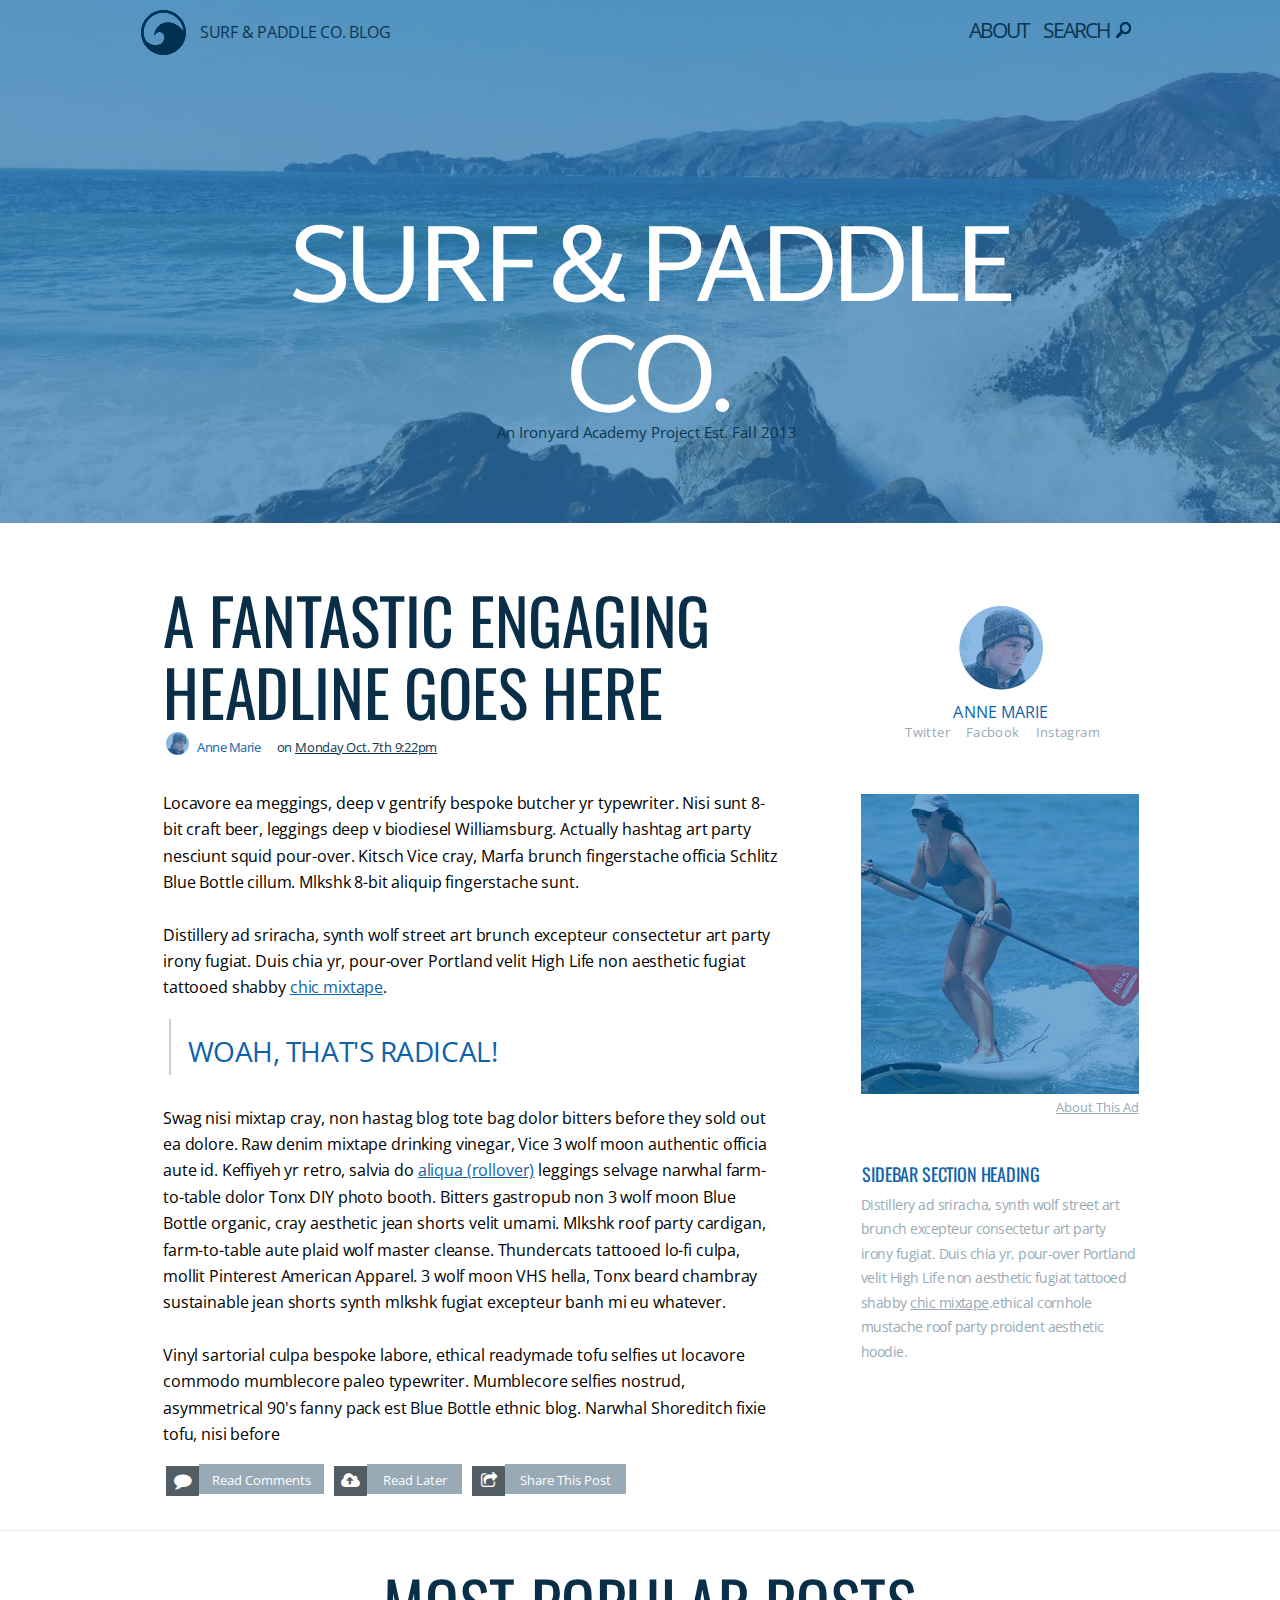
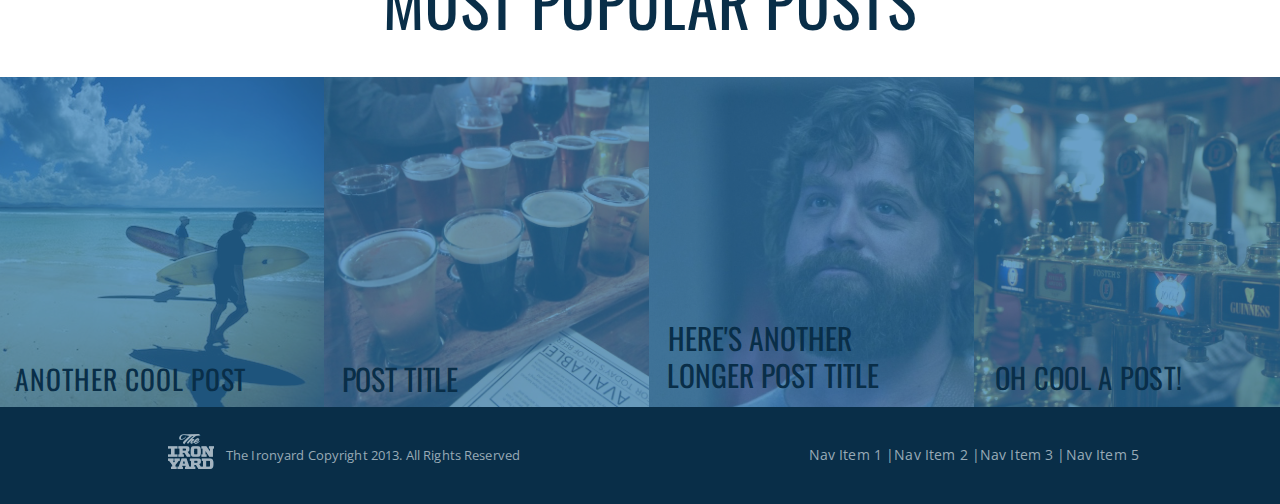
<file: index.html>
<!DOCTYPE html>
<html lang="en">
<head>
	<meta charset="UTF-8">
	<meta name="viewport" content="width=device-width, initial-scale=1.0">
	<title>Surf and Paddle Co.</title>
	<link rel="stylesheet" href="css/reset.css">
	<link rel="stylesheet" href="http://maxcdn.bootstrapcdn.com/font-awesome/4.3.0/css/font-awesome.min.css">
	<link href='http://fonts.googleapis.com/css?family=Martel+Sans|Open+Sans+Condensed:300|Open+Sans:400,300,700|Oswald:400,300,700' rel='stylesheet' type='text/css'>
	<link rel="stylesheet" href="css/main.css">
</head>
<body>
	<header class="masthead">
		<div class="blue-container">
			<div class="logo-plus-nav">
				<div class="top-logo">
					<img class="inline-block" src="img/logo.png" alt="Wave Logo"><!-- 
					 --><p class="inline-block">SURF &amp; PADDLE CO. BLOG</p>
				</div>	
				<ul class="top-nav">
					<li class="inline-block">
						<a href="#">ABOUT</a>
					</li><!-- 
					 --><li class="inline-block">
						<a href="#">SEARCH</a>
					</li><!-- 
					 --><li class="inline-block">
						<img src="img/search.png" alt="Search Magnifying Glass Logo">
					</li>
				</ul>
			</div>
			<div class="title-container">
				<h1>SURF &amp; PADDLE CO.</h1>
				<h6>An Ironyard Academy Project Est. Fall 2013</h6>
			</div>
		</div>
	</header>
	<section class="main-content">
		<article class="main-article">
			<header>
				<h2>
					A FANTASTIC ENGAGING HEADLINE GOES HERE
				</h2>
				<ul>
					<li>
						<img class="small-anne" src="img/anne.png" alt="Small circular pic of Anne Marie">
					</li><!-- 
					 --><li class="anne">
						<a href="#">Anne Marie</a>
					</li><!-- 
					 --><li>
						on <a href="#">Monday Oct. 7th 9:22pm</a>
					</li>
				</ul>
			</header>
			<article>
				<p>Locavore ea meggings, deep v gentrify bespoke butcher yr typewriter. Nisi sunt 8-bit craft beer, leggings deep v biodiesel Williamsburg. Actually hashtag art party nesciunt squid pour-over. Kitsch Vice cray, Marfa brunch fingerstache officia Schlitz Blue Bottle cillum. Mlkshk 8-bit aliquip fingerstache sunt.</p><br>
				<p>Distillery ad sriracha, synth wolf street art brunch excepteur consectetur art party irony fugiat. Duis chia yr, pour-over Portland velit High Life non aesthetic fugiat tattooed shabby <a href="#">chic mixtape</a>.</p><br>
				<blockquote>
					WOAH, THAT'S RADICAL!
				</blockquote>
				<p>Swag nisi mixtap cray, non hastag blog tote bag dolor bitters before they sold out ea dolore. Raw denim mixtape drinking vinegar, Vice 3 wolf moon authentic officia aute id. Keffiyeh yr retro, salvia do <a href="#">aliqua (rollover)</a> leggings selvage narwhal farm-to-table dolor Tonx DIY photo booth. Bitters gastropub non 3 wolf moon Blue Bottle organic, cray aesthetic jean shorts velit umami. Mlkshk roof party cardigan, farm-to-table aute plaid wolf master cleanse. Thundercats tattooed lo-fi culpa, mollit Pinterest American Apparel. 3 wolf moon VHS hella, Tonx beard chambray sustainable jean shorts synth mlkshk fugiat excepteur banh mi eu whatever.</p><br>
				<p>Vinyl sartorial culpa bespoke labore, ethical readymade tofu selfies ut locavore commodo mumblecore paleo typewriter. Mumblecore selfies nostrud, asymmetrical 90's fanny pack est Blue Bottle ethnic blog. Narwhal Shoreditch fixie tofu, nisi before</p>
			</article>
			<footer>
				<ul>
					<li>
						<a href="#"><span><i id="bubble" class="fa fa-comment"></i></span><!-- 
						 --><h5 id="comments" class="inline-block">Read Comments</h5></a>
					</li><!-- 
					 --><li>
						<a href="#"><span><i id="cloud" class="fa fa-cloud-upload"></i></span><!-- 
						 --><h5 id="read" class="inline-block">Read Later</h5></a>
					</li><!-- 
					 --><li>
						<a href="#"><span><i id="arrow" class="fa fa-share-square-o"></i></span><!-- 
						 --><h5 id="share" class="inline-block">Share This Post</h5></a>
					</li>
				</ul>
			</footer>
		</article>
		<sidebar>
			<div class="sidebar-links">
				<img src="img/anne.png" alt="Picture of Anne Marie wearing a beanie - looks cold out.">
				<h3 class="anne sidebar-anne"><a href="#">ANNE MARIE</a></h3>
				<ul>
					<li><a href="http://twitter.com">Twitter</a></li>
					<li><a href="https://www.google.com/webhp?sourceid=chrome-instant&ion=1&espv=2&ie=UTF-8#q=facbook">Facbook</a></li>
					<li><a href="http://instagram.com">Instagram</a></li>
				</ul>
			</div>
			<figure>
				<img src="img/surfer.png" alt="Woman paddle surfing">
				<figcaption><a href="#">About This Ad</a></figcaption>
			</figure>
			<div class="sidebar-content">
				<h3 class="sidebar-heading">SIDEBAR SECTION HEADING</h3>
				<p>Distillery ad sriracha, synth wolf street art brunch excepteur consectetur art party irony fugiat. Duis chia yr, pour-over Portland velit High Life non aesthetic fugiat tattooed shabby <a href="#">chic mixtape</a>.ethical cornhole mustache roof party proident aesthetic hoodie.</p>
			</div>
		</sidebar>
	</section>
	<footer class="main-footer">
		<h2>
			MOST POPULAR POSTS
		</h2>
		<ul class="popular-posts">
			<li>
				<a href="#"><div class="blue-container">
					<h3>ANOTHER COOL POST</h3>
				</div></a>
			</li><!-- 
			 --><li>
			 		<a href="#"><div class="blue-container">
			 			<h3>POST TITLE</h3>
			 		</div>
			 		</a>
			 </li><!-- 
			 --><li>
					<a href="#"><div class="blue-container">
			 			<h3>HERE'S ANOTHER<br>LONGER POST TITLE</h3>
			 		</div></a>
			 </li><!-- 
			 --><li>
					<a href="#"><div class="blue-container">
			 			<h3>OH COOL A POST!</h3>
					</h3>
					</div>
					</a>
			 </li>
		</ul>
		<footer>
			<div class="bottom-logo-nav-container">
				<ul class="bottom-logo">
					<li class="inline-block"><img src="img/theironyard.png" alt="The Iron Yard Logo"></li><!-- 
					 --><li class="inline-block">The Ironyard Copyright 2013. All Rights Reserved</li>
				</ul>
				<nav class="bottom-nav">
					<ul>
						<li><a href="#">Nav Item 1 |</a></li><!-- 
						 --><li><a href="#">Nav Item 2 |</a></li><!-- 
						 --><li><a href="#">Nav Item 3 |</a></li><!-- 
						 --><li><a href="#">Nav Item 5</a></li>
					</ul>
				</nav>
			</div>
		</footer>
	</footer>
</body>
</html>
</file>
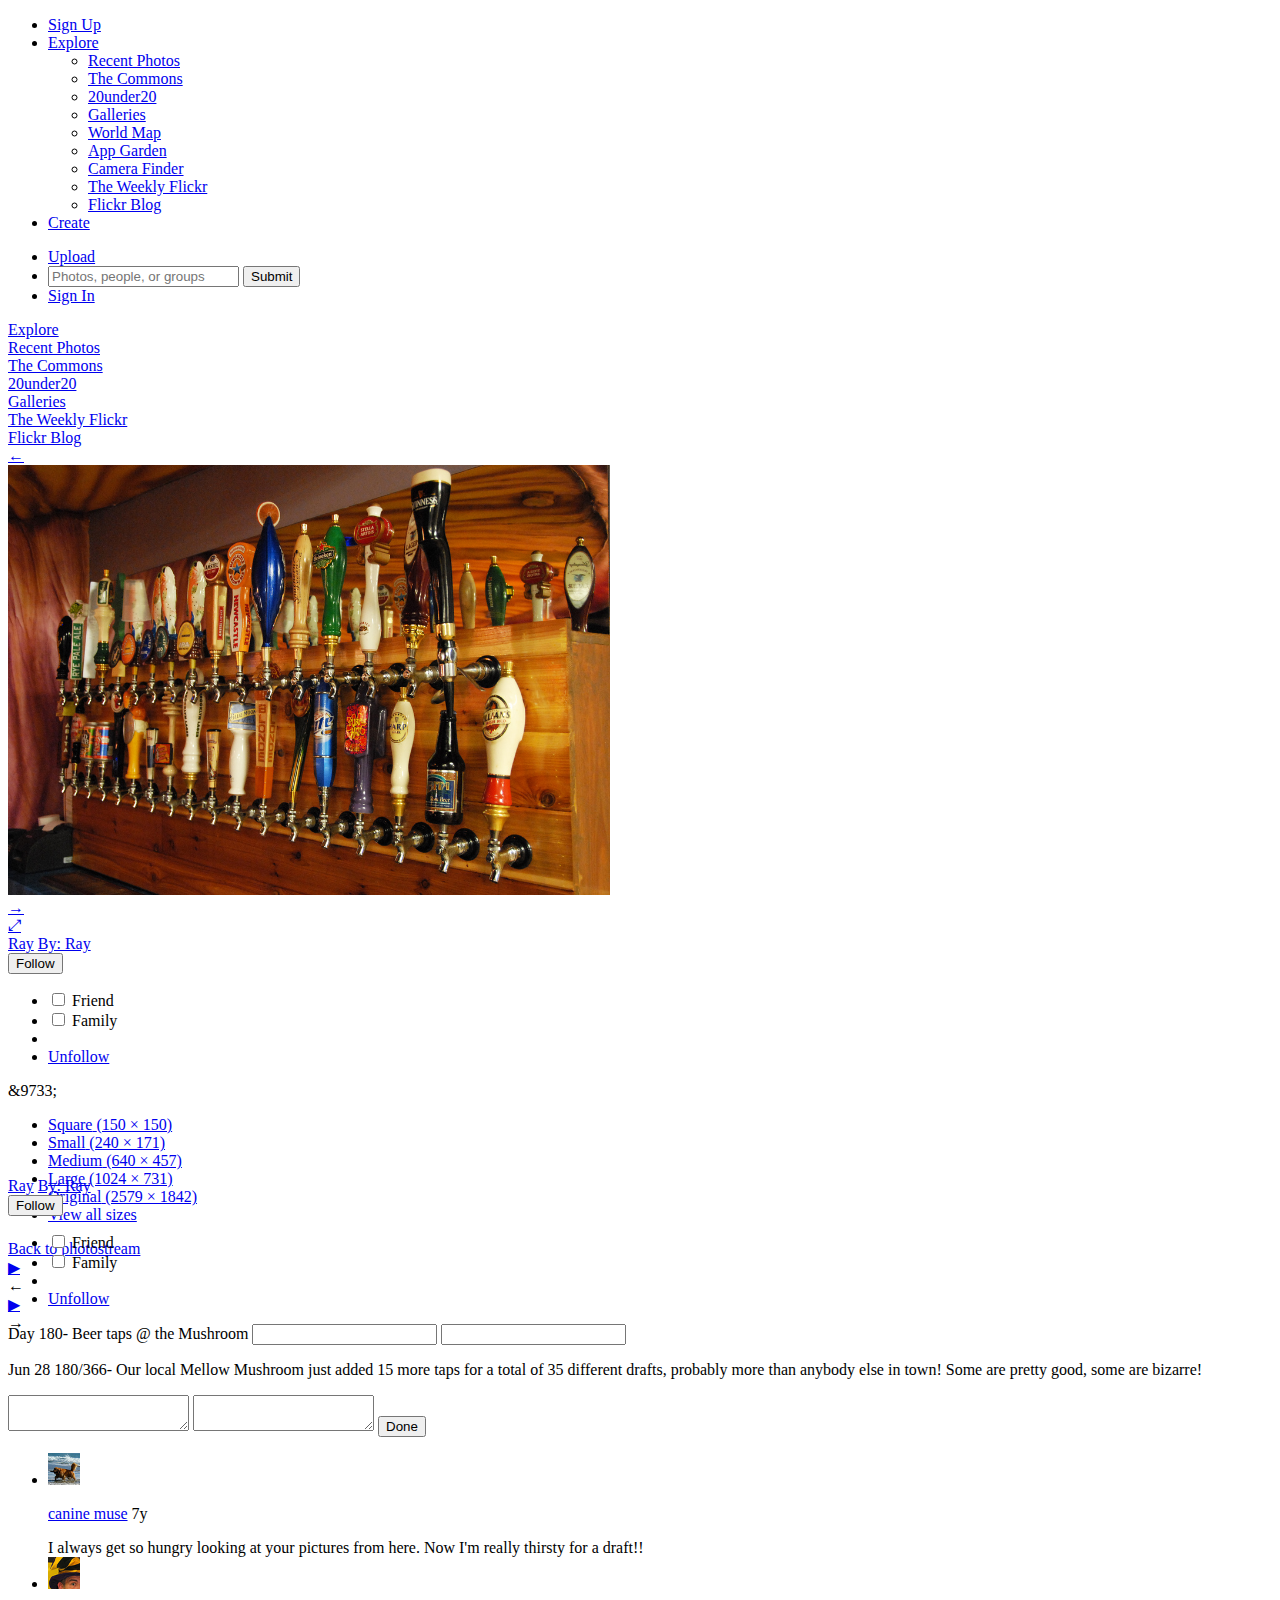
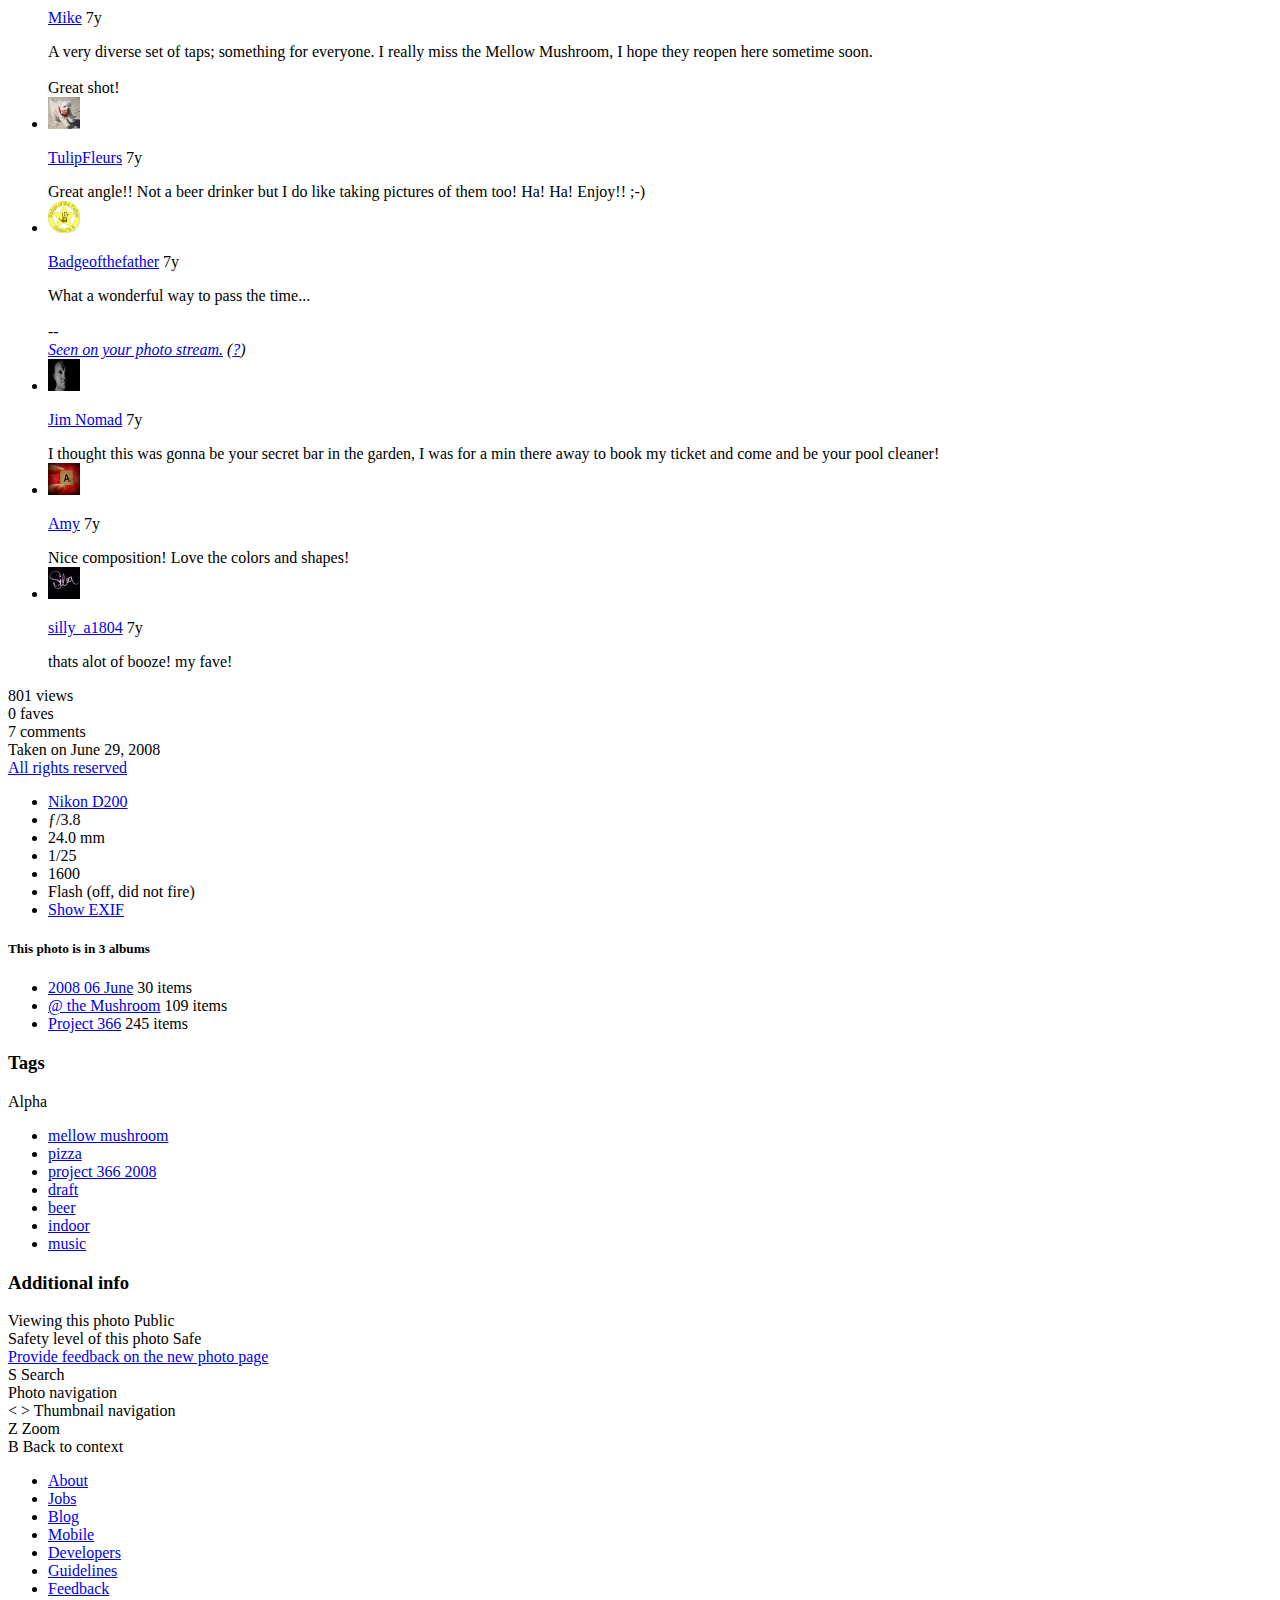
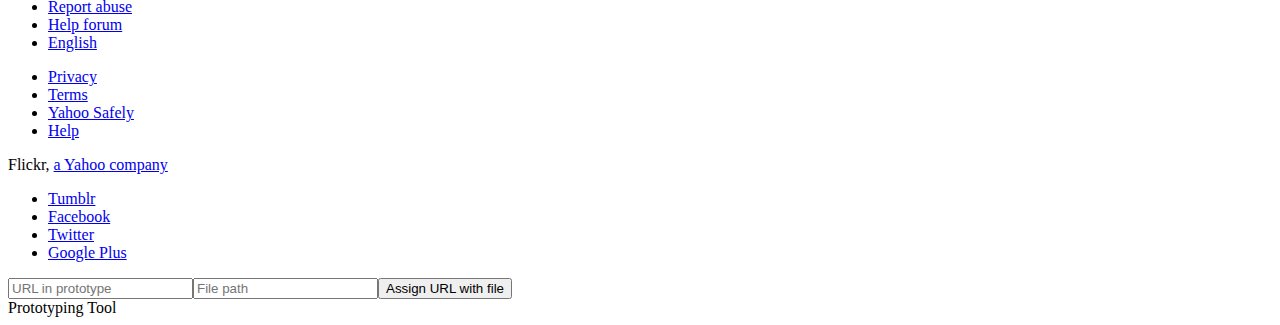
<file: img/beer.html>
<!DOCTYPE html>
<!-- saved from url=(0052)https://www.flickr.com/photos/wishardofoz/2619409281 -->
<html xmlns:cc="http://creativecommons.org/ns#" lang="en-us" class=" html-photo-page-scrappy-view fluid scrolling-layout yui3-js-enabled"><head id="yui_3_16_0_1_1431106898844_232"><meta http-equiv="Content-Type" content="text/html; charset=UTF-8">
	<meta property="fb:app_id" content="137206539707334">
<meta property="og:site_name" content="Flickr - Photo Sharing!">


	<meta property="al:ios:app_name" content="Flickr">
<meta property="al:ios:app_store_id" content="328407587">
	<meta property="twitter:app:name:iphone" content="Flickr">
<meta property="twitter:app:id:iphone" content="328407587">
<meta property="twitter:site" content="@flickr">

	<!--                 _
           . -  ` : `   '.' ``  .            - '` ` .
         ' ,gi$@$q  pggq   pggq .            ' pggq
        + j@@@P*\7  @@@@   @@@@         _    : @@@@ !  ._  , .  _  - .
     . .  @@@K      @@@@        ;  -` `_,_ ` . @@@@ ;/           ` _,,_ `
     ; pgg@@@@gggq  @@@@   @@@@ .' ,iS@@@@@Si  @@@@  .6@@@P' !!!! j!!!!7 ;
       @@@@@@@@@@@  @@@@   @@@@ ` j@@@P*"*+Y7  @@@@ .6@@@P   !!!!47*"*+;
     `_   @@@@      @@@@   @@@@  .@@@7  .   `  @@@@.6@@@P  ` !!!!;  .    '
       .  @@@@   '  @@@@   @@@@  :@@@!  !:     @@@@7@@@K  `; !!!!  '  ` '
          @@@@   .  @@@@   @@@@  `%@@@.     .  @@@@`7@@@b  . !!!!  :
       !  @@@@      @@@@   @@@@   \@@@$+,,+4b  @@@@ `7@@@b   !!!!
          @@@@   :  @@@@   @@@@    `7%S@@hX!P' @@@@  `7@@@b  !!!!  .
       :  """"      """"   """"  :.   `^"^`    """"   `""""" ''''
        ` -  .   .       _._    `                 _._        _  . -
                , ` ,glllllllllg,    `-: '    .~ . . . ~.  `
                 ,jlllllllllllllllp,  .!'  .+. . . . . . .+. `.
              ` jllllllllllllllllllll  `  +. . . . . . . . .+  .
            .  jllllllllllllllllllllll   . . . . . . . . . . .
              .l@@@@@@@lllllllllllllll. j. . . . . . . :::::::l `
            ; ;@@@@@@@@@@@@@@@@@@@lllll :. . :::::::::::::::::: ;
              :l@@@@@@@@@@@@@@@@@@@@@l; ::::::::::::::::::::::;
            `  Y@@@@@@@@@@@@@@@@@@@@@P   :::::::::::::::::::::  '
             -  Y@@@@@@@@@@@@@@@@@@@P  .  :::::::::::::::::::  .
                 `*@@@@@@@@@@@@@@@*` `  `  `:::::::::::::::`
                `.  `*%@@@@@@@%*`  .      `  `+:::::::::+`  '
                    .    ```   _ '          - .   ```     -
                       `  '                     `  '  `

	You're reading. We're hiring.
	https://flickr.com/jobs/
-->
<title>Day 180- Beer taps @ the Mushroom | Flickr - Photo Sharing!</title>


	<link rel="dns-prefetch" href="https://s.yimg.com/">
	<link rel="dns-prefetch" href="https://yui-s.yahooapis.com/">

<link rel="dns-prefetch" href="https://c4.staticflickr.com/">
<link rel="dns-prefetch" href="https://c3.staticflickr.com/">
<link rel="dns-prefetch" href="https://c2.staticflickr.com/">
<link rel="dns-prefetch" href="https://c1.staticflickr.com/">
<link rel="dns-prefetch" href="https://farm9.staticflickr.com/">
<link rel="dns-prefetch" href="https://farm8.staticflickr.com/">
<link rel="dns-prefetch" href="https://farm7.staticflickr.com/">
<link rel="dns-prefetch" href="https://farm6.staticflickr.com/">
<link rel="dns-prefetch" href="https://farm5.staticflickr.com/">
<link rel="dns-prefetch" href="https://farm4.staticflickr.com/">
<link rel="dns-prefetch" href="https://farm3.staticflickr.com/">
<link rel="dns-prefetch" href="https://farm2.staticflickr.com/">
<link rel="dns-prefetch" href="https://farm1.staticflickr.com/">


<script>



window.LinkElementErrorCache = {};



function onLinkElementError(event){

	

	try {
		var src = event.srcElement || event.target;
		if (!window.LinkElementErrorCache[src.href]){
			var l = document.createElement('link');
			l.rel = "stylesheet";
			l.type = "text/css";
			l.media = "screen";

			

			l.href = src.href + "?retry=true";
			if (src.parentNode){
				src.parentNode.appendChild(l);
			}
			console.warn("Retrying CSS:", src.href);
			window.LinkElementErrorCache[src.href] = true;
		}
	}catch(e){
	}
}
</script>

	<link rel="stylesheet" href="./beer_files/combo" type="text/css" media="screen" onerror="onLinkElementError(event)">

	<link rel="stylesheet" href="./beer_files/combo(1)" type="text/css" media="screen" onerror="onLinkElementError(event)">

	<link rel="stylesheet" href="./beer_files/combo(2)" type="text/css" media="screen" onerror="onLinkElementError(event)">


<script type="text/javascript" charset="utf-8">
	(function() {
		window.pageTiming = {};

		window.registerFirstPhoto = function() {

			// This used to be timeToFirstPhoto. To comply with Presto, this is changed to timeAboveTheFold.
			if (!window.pageTiming.timeAboveTheFold) {
				window.pageTiming.timeAboveTheFold = new Date().getTime();
			}
			window.registerFirstPhoto = function () {};
		};

		var htmlTag = document.documentElement;
		htmlTag.className = htmlTag.className.replace('no-js', '');

		window.paftTiming = {};

		window.beaconError = function(msg, url, line) {

			if (~String(navigator.userAgent).indexOf('bingbot')) {
				return;
			}

			var imageUrl,
				img;

			img = new Image();

			imageUrl = "/beacon_rb_jserror.gne?id=2e51634a&initialView=photo-page-scrappy-view&error=" + encodeURIComponent(msg);

			if (url) {
				imageUrl += '&url=' + encodeURIComponent(url);
			}

			if (line) {
				imageUrl += '&line=' + encodeURIComponent(line);
			}

			img.src = imageUrl;

		}

		window.onerror = beaconError;

	})();
</script>




<meta name="application-name" content="Day 180- Beer taps @ the Mushroom | Flickr - Photo Sharing!">
<meta name="msapplication-TileColor" content="#ffffff">
<meta name="google" value="notranslate">



<script type="text/javascript">

	
	(function(){

		
		var PADDING_HORIZONTAL = 40;

		
		window.getPhotoWellHeight = function () {

			var minHeight = 500,
			    winWidth = window.innerWidth,
			    
			    winHeight = window.innerHeight - 50,
			    ratioNarrow = 1,
			    ratioRegular = 2.3,
			    ratioTransitional = 2.75,
			    idealSubphotoHeight = 120,
			    breakHeightNarrow = (winWidth / ratioNarrow) + idealSubphotoHeight,
			    breakHeightRegular = (winWidth / ratioRegular) + idealSubphotoHeight,
			    breakHeightTransitional = winWidth / ratioTransitional,
			    newPhotoWellHeight;

			
			if (winHeight > breakHeightNarrow) {

				newPhotoWellHeight = winWidth / ratioNarrow;

			
			} else if (winHeight > breakHeightRegular) {

				newPhotoWellHeight = winHeight - idealSubphotoHeight;

			
			} else if (winHeight > breakHeightTransitional) {

				newPhotoWellHeight = winHeight - idealSubphotoHeight + idealSubphotoHeight * (winHeight - breakHeightRegular) / (breakHeightTransitional - breakHeightRegular);

			
			} else {

				newPhotoWellHeight = winHeight;

			}

			
			return Math.max(minHeight, Math.round(newPhotoWellHeight));

		}

		
		function domReady () {

			
			try {

				
				if (document.getElementsByClassName("low-res-photo")[0]) {

					var photoWellView = document.getElementsByClassName("photo-well-scrappy-view")[0],
					    heightController = photoWellView.getElementsByClassName("height-controller")[0],
					    photoWellMediaView = document.getElementsByClassName("photo-well-media-scrappy-view")[0],
					    lowResImageElement = photoWellMediaView.getElementsByClassName("low-res-photo")[0],
					    photoWidth = 1024,
					    photoHeight = 731,
					    photoAspectRatio = photoWidth / photoHeight,
					    photoWellHeight = window.getPhotoWellHeight(),
					    photoWellMediaViewPadding = {
					        top: parseInt(getComputedStyle(photoWellMediaView)['paddingTop'].match(/[0-9]+/)[0], 10),
					        right: PADDING_HORIZONTAL,
					        bottom: parseInt(getComputedStyle(photoWellMediaView)['paddingBottom'].match(/[0-9]+/)[0], 10),
					        left: PADDING_HORIZONTAL
					    },
					    canvasSize = {
					        height: photoWellHeight - photoWellMediaViewPadding.top - photoWellMediaViewPadding.bottom,
					        width: window.innerWidth - photoWellMediaViewPadding.left - photoWellMediaViewPadding.right
					    };

					
					heightController.style.height = photoWellHeight + "px";

					
					if (photoWidth <= canvasSize.width && photoHeight <= canvasSize.height) {
						lowResImageElement.style.height = photoHeight + "px";
						lowResImageElement.style.width = photoWidth + "px";
					} else {
						
						if (photoAspectRatio < 1 || Math.round(canvasSize.width / photoAspectRatio) > canvasSize.height) {
							
							lowResImageElement.style.height = canvasSize.height + "px";
							lowResImageElement.style.width = Math.round(canvasSize.height * photoAspectRatio) + "px";
						} else {
							
							lowResImageElement.style.height = Math.round(canvasSize.width / photoAspectRatio) + "px";
							lowResImageElement.style.width = canvasSize.width + "px";
						}
					}

				}

			} catch (e) {
				
				if (window.sendRequest) {
					window.sendRequest('flickr.hermes.photoDimensionCorrectionError', 'There was a JS error when trying to correct a server rendered photo.');
				}
			}

		}

		
		if (document.readyState != 'loading'){
			domReady();
		} else {
			document.addEventListener('DOMContentLoaded', domReady);
		}

	}());

</script>








































	<meta name="msapplication-TileImage" content="https://s.yimg.com/pw/images/favicon-msapplication-tileimage.png">
	<link rel="shortcut icon" type="image/ico" href="https://s.yimg.com/pw/favicon.ico">
	<link rel="apple-touch-icon-precomposed" href="https://s.yimg.com/pw/apple-touch-icon.png">


<link rel="search" type="application/opensearchdescription+xml" href="https://www.flickr.com/opensearch.xml" title="Flickr">

<style>

	

	body > .pageLoadingDialogWrapper {
		position: fixed;
		top: 0;
		left: 0;
		bottom: 0;
		right: 0;
		background-color: rgba(0,0,0,0.7);
		z-index: 9999;
	}

	body > .pageLoadingDialogWrapper > .pageLoadingDialog {
		width: 200px;
		height: 160px;
		top: 50%;
		left: 50%;
		position: fixed;
		background-color: #fff;
		border: 1px solid 212124;
		border-radius: 3px;
		padding: 10px;
		text-align: center;
	}

	body > .pageLoadingDialogWrapper > .pageLoadingDialog > h1 {
		font-size: 20px;
		margin: 0;
	}
</style>
<script src="./beer_files/combo(3)"></script><script type="text/javascript" src="chrome-extension://aadgmnobpdmgmigaicncghmmoeflnamj/ng-inspector.js"></script><link charset="utf-8" rel="stylesheet" id="yui_3_16_0_1_1431106898844_2" href="https://s.yimg.com/zz/combo?uy/build/hermes-0.0.16.28243/photo-well-css/photo-well-css-min.css"><script charset="utf-8" id="yui_3_16_0_1_1431106898844_4" src="./beer_files/combo(4)" async=""></script><script charset="utf-8" id="yui_3_16_0_1_1431106898844_5" src="./beer_files/combo(5)" async=""></script><script charset="utf-8" id="yui_3_16_0_1_1431106898844_6" src="./beer_files/combo(6)" async=""></script><script charset="utf-8" id="yui_3_16_0_1_1431106898844_7" src="./beer_files/combo(7)" async=""></script><script charset="utf-8" id="yui_3_16_0_1_1431106898844_8" src="./beer_files/combo(8)" async=""></script><script charset="utf-8" id="yui_3_16_0_1_1431106898844_9" src="./beer_files/combo(9)" async=""></script><script charset="utf-8" id="yui_3_16_0_1_1431106898844_10" src="./beer_files/combo(10)" async=""></script><script charset="utf-8" id="yui_3_16_0_1_1431106898844_11" src="./beer_files/combo(11)" async=""></script><script charset="utf-8" id="yui_3_16_0_1_1431106898844_12" src="./beer_files/combo(12)" async=""></script><script charset="utf-8" id="yui_3_16_0_1_1431106898844_13" src="./beer_files/combo(13)" async=""></script><script charset="utf-8" id="yui_3_16_0_1_1431106898844_14" src="./beer_files/combo(14)" async=""></script><script charset="utf-8" id="yui_3_16_0_1_1431106898844_15" src="./beer_files/combo(15)" async=""></script><script charset="utf-8" id="yui_3_16_0_1_1431106898844_16" src="./beer_files/combo(16)" async=""></script><script charset="utf-8" id="yui_3_16_0_1_1431106898844_17" src="./beer_files/combo(17)" async=""></script><script charset="utf-8" id="yui_3_16_0_1_1431106898844_18" src="./beer_files/combo(18)" async=""></script><script charset="utf-8" id="yui_3_16_0_1_1431106898844_19" src="./beer_files/combo(19)" async=""></script><script charset="utf-8" id="yui_3_16_0_1_1431106898844_20" src="./beer_files/combo(20)" async=""></script><script charset="utf-8" id="yui_3_16_0_1_1431106898844_21" src="./beer_files/combo(21)" async=""></script><script charset="utf-8" id="yui_3_16_0_1_1431106898844_22" src="./beer_files/combo(22)" async=""></script><script charset="utf-8" id="yui_3_16_0_1_1431106898844_23" src="./beer_files/combo(23)" async=""></script><script charset="utf-8" id="yui_3_16_0_1_1431106898844_121" src="./beer_files/combo(24)" async=""></script><script charset="utf-8" id="yui_3_16_0_1_1431106898844_222" src="./beer_files/combo(25)" async=""></script><link charset="utf-8" rel="stylesheet" id="yui_3_16_0_1_1431106898844_457" href="https://s.yimg.com/zz/combo?uy/build/hermes-0.0.16.28243/fave-css/fave-css-min.css&uy/build/hermes-0.0.16.28243/aviary-css/aviary-css-min.css&uy/build/hermes-0.0.16.28243/more-menu-css/more-menu-css-min.css&uy/build/hermes-0.0.16.28243/photo-well-scrappy-edit-view-css/photo-well-scrappy-edit-view-css-min.css"><script charset="utf-8" id="yui_3_16_0_1_1431106898844_458" src="./beer_files/combo(26)" async=""></script><link charset="utf-8" rel="stylesheet" id="yui_3_16_0_1_1431106898844_772" href="https://s.yimg.com/zz/combo?uy/build/hermes-0.0.16.28243/sub-photo-tags-tag-section-css/sub-photo-tags-tag-section-css-min.css&uy/build/hermes-0.0.16.28243/photo-charms-tags-people-section-css/photo-charms-tags-people-section-css-min.css"><script charset="utf-8" id="yui_3_16_0_1_1431106898844_773" src="./beer_files/combo(27)" async=""></script><script charset="utf-8" id="yui_3_16_0_1_1431106898844_975" src="./beer_files/combo(28)" async=""></script><script charset="utf-8" id="yui_3_16_0_1_1431106898844_1138" src="./beer_files/combo(29)" async=""></script><script charset="utf-8" id="yui_3_16_0_1_1431106898844_1143" src="./beer_files/combo(30)" async=""></script><meta name="description" content="Jun 28 180/366- Our local Mellow Mushroom just added 15 more taps for a total of 35 different drafts, probably more than anybody else in town!  Some are pretty good, some are bizarre!" data-dynamic="true">

<meta name="title" content="Day 180- Beer taps @ the Mushroom" data-dynamic="true">

<meta name="keywords" content="beer, pizza, draft, mellowmushroom, project3662008" data-dynamic="true">

<meta property="og:title" content="Day 180- Beer taps @ the Mushroom" data-dynamic="true">

<meta property="og:description" content="Jun 28 180/366- Our local Mellow Mushroom just added 15 more taps for a total of 35 different drafts, probably more than anybody else in town!  Some are pretty good, some are bizarre!" data-dynamic="true">

<meta property="og:type" content="flickr_photos:photo" data-dynamic="true">

<meta property="og:url" content="https://www.flickr.com/photos/wishardofoz/2619409281/" data-dynamic="true">

<meta property="og:image" content="http://farm4.staticflickr.com/3023/2619409281_17a4199c89_z.jpg" data-dynamic="true">

<meta property="og:image:width" content="640" data-dynamic="true">

<meta property="og:image:height" content="457" data-dynamic="true">

<meta property="flickr_photos:by" content="https://www.flickr.com/people/wishardofoz/" data-dynamic="true">

<meta property="flickr_photos:camera" content="https://www.flickr.com/cameras/nikon/d200/" data-dynamic="true">

<meta property="flickr_photos:groups" content="https://www.flickr.com/groups/365of2008/" data-dynamic="true">

<meta property="twitter:card" content="photo" data-dynamic="true">

<meta property="twitter:description" content="Jun 28 180/366- Our local Mellow Mushroom just added 15 more taps for a total of 35 different drafts, probably more than anybody else in town!  Some are pretty good, some are bizarre!" data-dynamic="true">

<meta property="twitter:app:url:iphone" content="flickr://flickr.com/photos/wishardofoz/2619409281/" data-dynamic="true">

<meta property="al:ios:url" content="flickr://flickr.com/photos/wishardofoz/2619409281" data-dynamic="true">

<link id="canonicalurl" rel="canonical" href="./beer_files/beer.html" data-dynamic="true" data-dynamic-added-by="bb44774707b5780000000000000000000000000000000">
<link rel="alternative" type="application/json+oembed" href="https://www.flickr.com/services/oembed?url=https://www.flickr.com/photos/wishardofoz/2619409281&format=json" data-dynamic="true" data-dynamic-added-by="bb44774707b5780000000000000000000000000000000">
<link rel="alternative" type="text/xml+oembed" href="https://www.flickr.com/services/oembed?url=https://www.flickr.com/photos/wishardofoz/2619409281&format=xml" data-dynamic="true" data-dynamic-added-by="bb44774707b5780000000000000000000000000000000">
<link rel="alternative" media="only screen and (max-width: 640px)" href="https://m.flickr.com/photos/wishardofoz/2619409281/" data-dynamic="true" data-dynamic-added-by="bb44774707b5780000000000000000000000000000000"></head>
<body cz-shortcut-listen="true">
	

	<div id="content">
		
<div class="view photo-page-scrappy-view requiredToShowOnServer has-global-nav" id="yui_3_16_0_1_1431106898844_111"><div class="view global-nav-view requiredToShowOnServer" id="yui_3_16_0_1_1431106898844_206"><div class="global-nav-restyle">
<div class="global-nav-shim"></div>
<div class="global-nav-content styleguide-global-nav fluid sohp-mobile-navable">
	<div class="global-nav-container fluid-centered">

		
			<div class="mobile-nav-toggle"><span></span></div>
		

		<a href="https://www.flickr.com/" class="main-logo" data-track="gnLogoClick" title="Flickr logo. If you click it, you&#39;ll go home" data-rapid_p="1"></a>

		<ul class="nav-menu" role="menubar">
			
				<li role="menuitem" class="gn-signup">
					<a data-track="gnSignupClick" class="gn-title butt" href="https://www.flickr.com/signup" data-rapid_p="2">Sign Up</a>
				</li>
			

			

			

			
				<li role="menuitem" data-context="explore">
					<a data-track="gnExploreMainClick" class="gn-title explore" href="https://www.flickr.com/explore" aria-haspopup="true" data-rapid_p="3">Explore</a>
					<ul class="gn-submenu" role="menu">
						<li role="menuitem"><a data-track="gnExploreRecentPhotosClick" href="https://www.flickr.com/explore" data-rapid_p="4">Recent Photos</a></li>
						<li role="menuitem"><a data-track="gnExploreTheCommonsClick" href="https://www.flickr.com/commons" data-rapid_p="5">The Commons</a></li>
						<li role="menuitem"><a data-track="gnExplore20under20Click" href="https://www.flickr.com/20under20" data-rapid_p="6">20under20</a></li>
						<li role="menuitem"><a data-track="gnExploreGalleriesClick" href="https://www.flickr.com/galleries" data-rapid_p="7">Galleries</a></li>
						<li role="menuitem"><a data-track="gnExploreWorldMapClick" href="https://www.flickr.com/map" data-rapid_p="8">World Map</a></li>
						<li role="menuitem"><a data-track="gnExploreAppGardenClick" href="https://www.flickr.com/services" data-rapid_p="9">App Garden</a></li>
						<li role="menuitem"><a data-track="gnExploreCameraFinderClick" href="https://www.flickr.com/cameras" data-rapid_p="10">Camera Finder</a></li>
						<li role="menuitem"><a data-track="gnExploreWeeklyFlickrClick" href="https://www.flickr.com/photos/flickr/sets/72157639868074114/" data-rapid_p="11">The Weekly Flickr</a></li>
						<li role="menuitem"><a data-track="gnExploreFlickrBlogClick" href="https://blog.flickr.net/" data-rapid_p="12">Flickr Blog</a></li>
					</ul>
				</li>
			

			
				<li role="menuitem" class="gn-create">
					<a data-track="gnCreateMainClick" class="gn-title" href="https://www.flickr.com/create" data-rapid_p="13">Create</a>
				</li>
			

			

		</ul>

		<ul class="gn-tools">
			
				<li role="menuitem" class="gn-upload">
					<a data-track="gnUploadMain" class="gn-title" href="https://www.flickr.com/upload" data-rapid_p="14">Upload</a>
				</li>
			
			
				
					<li role="menuitem" class="gn-search-box">
						
							<div class="mobile-search-button"></div>
						
						<form method="get" role="search">
							<input type="text" placeholder="Photos, people, or groups" name="text" value="" id="gn-search-field" autocomplete="off" aria-label="Search" role="textbox" data-rapid_p="15" style="width: 183px;">
							<input type="submit" data-track="gnSearchSearchIcon" class="search-icon" tabindex="-1" aria-label="Search" role="button" data-rapid_p="16">
						</form>
						
							<div class="mobile-search-close-button"></div>
						
					</li>
				
			

			

			

			
				<li role="menuitem" class="gn-signin">
					<a data-track="gnSignin" class="gn-title" href="https://www.flickr.com/signin" data-rapid_p="17">Sign In</a>
				</li>
			
		</ul>

		
			<div class="mobile-nav">
				

				
					<div class="mobile-nav-column">
						<div class="mobile-nav-menu-item mobile-nav-menu-title"><a data-track="gnExploreMainClick" class="explore" href="https://www.flickr.com/explore" aria-haspopup="true" data-rapid_p="18">Explore</a></div>
						<div class="mobile-nav-menu-item"><a data-track="gnExploreRecentPhotosClick" href="https://www.flickr.com/explore" data-rapid_p="19">Recent Photos</a></div>
						<div class="mobile-nav-menu-item"><a data-track="gnExploreTheCommonsClick" href="https://www.flickr.com/commons" data-rapid_p="20">The Commons</a></div>
						<div class="mobile-nav-menu-item"><a data-track="gnExplore20under20Click" href="https://www.flickr.com/20under20" data-rapid_p="21">20under20</a></div>
						<div class="mobile-nav-menu-item"><a data-track="gnExploreGalleriesClick" href="https://www.flickr.com/galleries" data-rapid_p="22">Galleries</a></div>
						<div class="mobile-nav-menu-item"><a data-track="gnExploreWeeklyFlickrClick" href="https://www.flickr.com/photos/flickr/sets/72157639868074114/" data-rapid_p="23">The Weekly Flickr</a></div>
						<div class="mobile-nav-menu-item"><a data-track="gnExploreFlickrBlogClick" href="https://blog.flickr.net/" data-rapid_p="24">Flickr Blog</a></div>
					</div>
				
			</div>
		
	</div>
</div>



<div class="view person-menu-view" id="yui_3_16_0_1_1431106898844_208"></div>
<div class="view group-menu-view" id="yui_3_16_0_1_1431106898844_209"></div>
</div>
</div>
<div class="view photo-well-scrappy-view requiredToShowOnServer" id="yui_3_16_0_1_1431106898844_192"><div class="height-controller enable-zoom" style="height: 500px;">

	<a class="navigate-target navigate-prev" href="https://www.flickr.com/photos/wishardofoz/2622576631/in/photostream/" data-track="prevPhotoButtonClick" data-action="ad" style="height: 430px;"><span class="hide-text">←</span></a>

	<div class="view photo-well-media-scrappy-view requiredToShowOnServer" id="yui_3_16_0_1_1431106898844_397"><span class="facade-of-protection-neue" style="width:602px;height:430px;">
			<div class="view zoom-view" id="yui_3_16_0_1_1431106898844_398"></div>
		</span>
		
		<img width="602" height="430" src="./beer_files/2619409281_17a4199c89_n.jpg" class="low-res-photo" hidden="hidden" style="display: none;">
		<img width="602" height="430" src="./beer_files/2619409281_17a4199c89_b.jpg" class="main-photo" onload="registerFirstPhoto(this)">
		<noscript>
			&lt;img width="602" height="430" src="//c4.staticflickr.com/4/3023/2619409281_17a4199c89_b.jpg" class="main-photo"&gt;
		</noscript></div>
	

	<a class="navigate-target navigate-next" href="https://www.flickr.com/photos/wishardofoz/2619408359/in/photostream/" data-track="nextPhotoButtonClick" data-action="ad" style="height: 430px;"><span class="hide-text">→</span></a>

	
		<div class="view photo-sidebar-toggle-view show" id="yui_3_16_0_1_1431106898844_196"><a href="https://www.flickr.com/photos/wishardofoz/2619409281/in/photostream/lightbox/" class="toggle" data-track="lightboxOpenClick" data-rapid_p="27">
	<span class="toggle-icon hide-text ">⤢</span>
</a></div>
		
		
		<div class="view attribution-view is-real-fullscreen photo-attribution is-always-hidden is-hidden" id="yui_3_16_0_1_1431106898844_197"><div class="avatar person medium" data-person-nsid="21166094@N03" style="background-image: url(//c3.staticflickr.com/3/2346/buddyicons/21166094@N03.jpg?1238714887#21166094@N03);"></div>


<div class="attribution-info">
	
	<a href="https://www.flickr.com/photos/wishardofoz/" class="owner-name truncate" title="Go to Ray&#39;s photostream" data-track="attributionNameClick" data-rapid_p="28">Ray</a>
	<a href="https://www.flickr.com/photos/wishardofoz/" class="owner-name-with-by truncate" title="Go to Ray&#39;s photostream" data-track="attributionNameClick" data-rapid_p="29">By: Ray</a>
	
	<div class="view follow-view is-real-fullscreen photo-attribution" id="yui_3_16_0_1_1431106898844_418"><span class="relationship">
			
				
					<button class="unfluid follow ui-button ui-button-icon" data-rapid_p="30"><span>Follow</span></button>
				
			
		<div class="view dialog-tooltip ui-dialog ui-dialog-tooltip ui-util-hidden ui-util-removed" id="yui_3_16_0_1_1431106898844_816" data-action="halt"><div class="ui-dialog-wrapper">
	<span class="ui-dialog-arrow"></span>
	<div class="ui-dialog-body">
	<div class="js-content" id="yui_3_16_0_1_1431106898844_834"><ul>
	<li class="following-friend">
		
			<label>
				<input type="checkbox" id="friend-checkbox" data-rapid_p="31">
		
			Friend
		</label>
	</li>
	<li class="following-family">
		
			<label>
				<input type="checkbox" id="family-checkbox" data-rapid_p="32">
		
			Family
		</label>
	</li>
	<li class="divider"></li>
	<li class="following-unfollow">
		
			<a href="https://www.flickr.com/photos/wishardofoz/2619409281#" data-rapid_p="33"><i class="ui-icon-tiny-unfollow"></i> Unfollow</a>
		
	</li>
</ul></div>
	</div>
</div></div></span></div>

</div></div>
		
		<div class="view photo-engagement-view" id="yui_3_16_0_1_1431106898844_194"><div class="view fave-view" id="yui_3_16_0_1_1431106898844_403"><div class="button">
	<span class="hide-text fave-star  ">&amp;9733;</span>
	<span class="fave-count" unselectable="on"></span>

	<div class="button-overlay">
	    
		    <a href="https://www.flickr.com/photos/wishardofoz/2619409281#" title="Fave this photo" data-action="fave" data-rapid_p="101"></a>
		
		
	</div>
</div></div>



	<div class="view fluid-share-photo-view" id="yui_3_16_0_1_1431106898844_405"><div class="fluid-share-button " title="Share Photo">

	<span title="Share Photo" class="fluid-share-icon share-photo-icon"></span>
	

 </div></div>



<div class="download">
	
		<a href="https://www.flickr.com/photos/wishardofoz/2619409281/sizes/l" title="Download this photo" data-rapid_p="102">
	

			<i class="ui-icon-download"></i>
		</a>

	

<div class="view dialog-tooltip ui-dialog ui-dialog-tooltip drop-up ui-util-hidden ui-util-removed" id="yui_3_16_0_1_1431106898844_1367" data-action="halt"><div class="ui-dialog-wrapper">
	<span class="ui-dialog-arrow"></span>
	<div class="ui-dialog-body">
	<div class="js-content" id="yui_3_16_0_1_1431106898844_1380"><ul class="sizes">
    
        
		    <li class="Square">
			    <a href="https://farm4.staticflickr.com/3023/2619409281_17a4199c89_q_d.jpg" data-track="downloadSizeSelectedSquare" class="download-image-size" data-rapid_p="103">
				    <span class="label">Square</span>
				    <span class="resolution">(150 × 150)</span>
			    </a>
		    </li>
	    
		    <li class="Small">
			    <a href="https://farm4.staticflickr.com/3023/2619409281_17a4199c89_m_d.jpg" data-track="downloadSizeSelectedSmall" class="download-image-size" data-rapid_p="104">
				    <span class="label">Small</span>
				    <span class="resolution">(240 × 171)</span>
			    </a>
		    </li>
	    
		    <li class="Medium">
			    <a href="https://farm4.staticflickr.com/3023/2619409281_17a4199c89_z_d.jpg" data-track="downloadSizeSelectedMedium" class="download-image-size" data-rapid_p="105">
				    <span class="label">Medium</span>
				    <span class="resolution">(640 × 457)</span>
			    </a>
		    </li>
	    
		    <li class="Large">
			    <a href="https://farm4.staticflickr.com/3023/2619409281_17a4199c89_b_d.jpg" data-track="downloadSizeSelectedLarge" class="download-image-size" data-rapid_p="106">
				    <span class="label">Large</span>
				    <span class="resolution">(1024 × 731)</span>
			    </a>
		    </li>
	    
		    <li class="Original">
			    <a href="https://farm4.staticflickr.com/3023/2619409281_8e9b64146f_o_d.jpg" data-track="downloadSizeSelectedOriginal" class="download-image-size" data-rapid_p="107">
				    <span class="label">Original</span>
				    <span class="resolution">(2579 × 1842)</span>
			    </a>
		    </li>
	    
	
	<li><a href="https://www.flickr.com/photos/wishardofoz/2619409281/sizes/l" class="all-sizes server-only-link" data-track="viewAllSizesClick" data-rapid_p="108">View all sizes</a></li>
</ul></div>
	</div>
</div></div></div></div>
	

	
		<a class="entry-type" href="https://www.flickr.com/photos/wishardofoz/with/2619409281/">Back to photostream</a>
	

	<div class="view context-slider-scrappy-view" id="yui_3_16_0_1_1431106898844_195" style="transition: opacity 300ms ease-out, background-position 150ms ease-out; -webkit-transition: opacity 300ms ease-out, background-position 150ms ease-out;"><div class="context-slider small-slider " style="transition: opacity 300ms ease-out; -webkit-transition: opacity 300ms ease-out;">

		<div class="wrapper is-ready clear-float small-photos">

			<div class="slider">

				
					<a class="context-thumb emptyImage  " href="https://www.flickr.com/photos/wishardofoz/2622576631/in/photostream/" data-track="contextSliderNextPhotoClick" style="background-image: url(//c2.staticflickr.com/4/3211/2622576631_cd32d4f15f_m.jpg); left: -25px" data-photo-id="2622576631" title="Day 181- Family classics" data-rapid_p="109">
	
</a>
				
					<a class="context-thumb emptyImage  " href="https://www.flickr.com/photos/wishardofoz/2626127673/in/photostream/" data-track="contextSliderNextPhotoClick" style="background-image: url(//c2.staticflickr.com/4/3277/2626127673_0f3c1ede55_m.jpg); left: -50px" data-photo-id="2626127673" title="Alka-Seltzer Plus Cold Medicine" data-rapid_p="110">
	
</a>
				
					<a class="context-thumb emptyImage  " href="https://www.flickr.com/photos/wishardofoz/2626946304/in/photostream/" data-track="contextSliderNextPhotoClick" style="background-image: url(//c2.staticflickr.com/4/3259/2626946304_8a32fee533_m.jpg); left: -75px" data-photo-id="2626946304" title="Day 182- Another rainy day!" data-rapid_p="111">
	
</a>
				

				
					
						<a class="context-thumb emptyImage currentImage " href="https://www.flickr.com/photos/wishardofoz/2619409281/in/photostream/" data-track="contextSliderNextPhotoClick" style="background-image: url(//c4.staticflickr.com/4/3023/2619409281_17a4199c89_m.jpg); left: 0px" data-photo-id="2619409281" title="Day 180- Beer taps @ the Mushroom" data-rapid_p="112">
	
		<span class="play-slideshow">▶</span>
		<span class="countdown-slideshow"></span>
	
</a>
					
				


				
					<a class="context-thumb emptyImage  " href="https://www.flickr.com/photos/wishardofoz/2619408359/in/photostream/" data-track="contextSliderNextPhotoClick" style="background-image: url(//c2.staticflickr.com/4/3047/2619408359_52be70acd7_t.jpg); left: 25px" data-photo-id="2619408359" title="and they&#39;re drinking only diet Coke!" data-rapid_p="113">
	
</a>
				
					<a class="context-thumb emptyImage  " href="https://www.flickr.com/photos/wishardofoz/2619407955/in/photostream/" data-track="contextSliderNextPhotoClick" style="background-image: url(//c2.staticflickr.com/4/3096/2619407955_466970e68a_t.jpg); left: 50px" data-photo-id="2619407955" title="Wow, it really is hand tossed!" data-rapid_p="114">
	
</a>
				
					<a class="context-thumb emptyImage  " href="https://www.flickr.com/photos/wishardofoz/2618989403/in/photostream/" data-track="contextSliderNextPhotoClick" style="background-image: url(//c2.staticflickr.com/4/3268/2618989403_b81d95768a_m.jpg); left: 75px" data-photo-id="2618989403" title="For Rach &amp; Don" data-rapid_p="115">
	
</a>
				

			<a class="context-thumb emptyImage  " href="https://www.flickr.com/photos/wishardofoz/2626129811/in/photostream/" data-track="contextSliderNextPhotoClick" style="background-image: url(//c2.staticflickr.com/4/3272/2626129811_e211fe60c7_m.jpg); left: -100px" data-photo-id="2626129811" title="Rainy day at the grocery store!">
	
</a><a class="context-thumb emptyImage  " href="https://www.flickr.com/photos/wishardofoz/2629938788/in/photostream/" data-track="contextSliderNextPhotoClick" style="background-image: url(//c2.staticflickr.com/4/3006/2629938788_7e786fdfd0_m.jpg); left: -125px" data-photo-id="2629938788" title="Day 183- &#39;shrooms">
	
</a><a class="context-thumb emptyImage  " href="https://www.flickr.com/photos/wishardofoz/2629117553/in/photostream/" data-track="contextSliderNextPhotoClick" style="background-image: url(//c2.staticflickr.com/4/3101/2629117553_fe9fb65c50_m.jpg); left: -150px" data-photo-id="2629117553" title="So where did this come from?">
	
</a><a class="context-thumb emptyImage  " href="https://www.flickr.com/photos/wishardofoz/2629940586/in/photostream/" data-track="contextSliderNextPhotoClick" style="background-image: url(//c2.staticflickr.com/4/3082/2629940586_d54b026605_m.jpg); left: -175px" data-photo-id="2629940586" title="Sunshine">
	
</a><a class="context-thumb emptyImage  " href="https://www.flickr.com/photos/wishardofoz/2629942008/in/photostream/" data-track="contextSliderNextPhotoClick" style="background-image: url(//c2.staticflickr.com/4/3015/2629942008_8bc71ae8f6_m.jpg); left: -200px" data-photo-id="2629942008" title="Grand Opening">
	
</a><a class="context-thumb emptyImage  " href="https://www.flickr.com/photos/wishardofoz/2629943118/in/photostream/" data-track="contextSliderNextPhotoClick" style="background-image: url(//c2.staticflickr.com/4/3133/2629943118_97c25080f3_m.jpg); left: -225px" data-photo-id="2629943118" title="Office Blessing">
	
</a><a class="context-thumb emptyImage  " href="https://www.flickr.com/photos/wishardofoz/2629944776/in/photostream/" data-track="contextSliderNextPhotoClick" style="background-image: url(//c2.staticflickr.com/4/3044/2629944776_24bd69dc34_m.jpg); left: -250px" data-photo-id="2629944776" title="Another sunset, half way through the year!">
	
</a><a class="context-thumb emptyImage  " href="https://www.flickr.com/photos/wishardofoz/2633017396/in/photostream/" data-track="contextSliderNextPhotoClick" style="background-image: url(//c2.staticflickr.com/4/3064/2633017396_64da875b74_m.jpg); left: -275px" data-photo-id="2633017396" title="Cemetary ready for the 4th!">
	
</a><a class="context-thumb emptyImage  " href="https://www.flickr.com/photos/wishardofoz/2632194375/in/photostream/" data-track="contextSliderNextPhotoClick" style="background-image: url(//c2.staticflickr.com/4/3081/2632194375_88eedf6429_t.jpg); left: -300px" data-photo-id="2632194375" title="Day 184- Getting Ready for NYC &#39;09">
	
</a><a class="context-thumb emptyImage  " href="https://www.flickr.com/photos/wishardofoz/2636915390/in/photostream/" data-track="contextSliderNextPhotoClick" style="background-image: url(//c2.staticflickr.com/4/3010/2636915390_6c764420ab_m.jpg); left: -325px" data-photo-id="2636915390" title="Rach &amp; Don racing the boats">
	
</a><a class="context-thumb emptyImage  " href="https://www.flickr.com/photos/wishardofoz/2636090047/in/photostream/" data-track="contextSliderNextPhotoClick" style="background-image: url(//c2.staticflickr.com/4/3257/2636090047_a8da57760c_m.jpg); left: -350px" data-photo-id="2636090047" title="Hershey protecting us from a boat">
	
</a><a class="context-thumb emptyImage  " href="https://www.flickr.com/photos/wishardofoz/2636916592/in/photostream/" data-track="contextSliderNextPhotoClick" style="background-image: url(//c2.staticflickr.com/4/3122/2636916592_cbd675613e_m.jpg); left: -375px" data-photo-id="2636916592" title="Green critter on shrubs">
	
</a><a class="context-thumb emptyImage  " href="https://www.flickr.com/photos/wishardofoz/2636091273/in/photostream/" data-track="contextSliderNextPhotoClick" style="background-image: url(//c2.staticflickr.com/4/3006/2636091273_7a43f50581_m.jpg); left: -400px" data-photo-id="2636091273" title="Hershey swimming">
	
</a><a class="context-thumb emptyImage  " href="https://www.flickr.com/photos/wishardofoz/2636091953/in/photostream/" data-track="contextSliderNextPhotoClick" style="background-image: url(//c2.staticflickr.com/4/3143/2636091953_2d1e481a8c_m.jpg); left: -425px" data-photo-id="2636091953" title="Shower of sparks">
	
</a><a class="context-thumb emptyImage  " href="https://www.flickr.com/photos/wishardofoz/2636918336/in/photostream/" data-track="contextSliderNextPhotoClick" style="background-image: url(//c2.staticflickr.com/4/3089/2636918336_44d9e8cdb7_m.jpg); left: -450px" data-photo-id="2636918336" title="Rebekah with red sparkler">
	
</a><a class="context-thumb emptyImage  " href="https://www.flickr.com/photos/wishardofoz/2617614006/in/photostream/" data-track="contextSliderNextPhotoClick" style="background-image: url(//c2.staticflickr.com/4/3029/2617614006_6f51a34da2_t.jpg); left: 100px" data-photo-id="2617614006" title="Day 179- July 4th decorations">
	
</a><a class="context-thumb emptyImage  " href="https://www.flickr.com/photos/wishardofoz/2616791395/in/photostream/" data-track="contextSliderNextPhotoClick" style="background-image: url(//c2.staticflickr.com/4/3161/2616791395_4f60f978fe_m.jpg); left: 125px" data-photo-id="2616791395" title="Dharma checking out the kitchen">
	
</a><a class="context-thumb emptyImage  " href="https://www.flickr.com/photos/wishardofoz/2614074743/in/photostream/" data-track="contextSliderNextPhotoClick" style="background-image: url(//c2.staticflickr.com/4/3145/2614074743_1438cbf9ea_m.jpg); left: 150px" data-photo-id="2614074743" title="Day 178- Tango likes bannanas!">
	
</a><a class="context-thumb emptyImage  " href="https://www.flickr.com/photos/wishardofoz/2611482619/in/photostream/" data-track="contextSliderNextPhotoClick" style="background-image: url(//c2.staticflickr.com/4/3264/2611482619_5c29af4cfe_m.jpg); left: 175px" data-photo-id="2611482619" title="Sunset over North Bay">
	
</a><a class="context-thumb emptyImage  " href="https://www.flickr.com/photos/wishardofoz/2611481681/in/photostream/" data-track="contextSliderNextPhotoClick" style="background-image: url(//c2.staticflickr.com/4/3110/2611481681_e14600ef33_m.jpg); left: 200px" data-photo-id="2611481681" title="Seriously big kite!">
	
</a><a class="context-thumb emptyImage  " href="https://www.flickr.com/photos/wishardofoz/2612315590/in/photostream/" data-track="contextSliderNextPhotoClick" style="background-image: url(//c2.staticflickr.com/4/3275/2612315590_82e722d6c2_m.jpg); left: 225px" data-photo-id="2612315590" title="Same sunset a little later">
	
</a><a class="context-thumb emptyImage  " href="https://www.flickr.com/photos/wishardofoz/2611479915/in/photostream/" data-track="contextSliderNextPhotoClick" style="background-image: url(//c2.staticflickr.com/4/3127/2611479915_8a09eeb896_m.jpg); left: 250px" data-photo-id="2611479915" title="Rebekah and Caramel">
	
</a><a class="context-thumb emptyImage  " href="https://www.flickr.com/photos/wishardofoz/2612313826/in/photostream/" data-track="contextSliderNextPhotoClick" style="background-image: url(//c2.staticflickr.com/4/3046/2612313826_47e33e3088_m.jpg); left: 275px" data-photo-id="2612313826" title="See a similarity?">
	
</a><a class="context-thumb emptyImage  " href="https://www.flickr.com/photos/wishardofoz/2612312880/in/photostream/" data-track="contextSliderNextPhotoClick" style="background-image: url(//c2.staticflickr.com/4/3230/2612312880_3fd6a9c509_m.jpg); left: 300px" data-photo-id="2612312880" title="Begonia?">
	
</a><a class="context-thumb emptyImage  " href="https://www.flickr.com/photos/wishardofoz/2612311986/in/photostream/" data-track="contextSliderNextPhotoClick" style="background-image: url(//c2.staticflickr.com/4/3200/2612311986_5a366a8b00_m.jpg); left: 325px" data-photo-id="2612311986" title="Day 177- Turtle&#39;s eye view!">
	
</a><a class="context-thumb emptyImage  " href="https://www.flickr.com/photos/wishardofoz/2608711569/in/photostream/" data-track="contextSliderNextPhotoClick" style="background-image: url(//c2.staticflickr.com/4/3208/2608711569_a1dbac1c4a_t.jpg); left: 350px" data-photo-id="2608711569" title="Day 176- Snicker steals a kiss!">
	
</a><a class="context-thumb emptyImage  " href="https://www.flickr.com/photos/wishardofoz/2607755544/in/photostream/" data-track="contextSliderNextPhotoClick" style="background-image: url(//c2.staticflickr.com/4/3114/2607755544_3bee3fc322_m.jpg); left: 375px" data-photo-id="2607755544" title="Day 175- Transparent Cross">
	
</a><a class="context-thumb emptyImage  " href="https://www.flickr.com/photos/wishardofoz/2606925485/in/photostream/" data-track="contextSliderNextPhotoClick" style="background-image: url(//c2.staticflickr.com/4/3174/2606925485_3a4ece571c_m.jpg); left: 400px" data-photo-id="2606925485" title="My Mother-in-law and Wags">
	
</a><a class="context-thumb emptyImage  " href="https://www.flickr.com/photos/wishardofoz/2607754008/in/photostream/" data-track="contextSliderNextPhotoClick" style="background-image: url(//c2.staticflickr.com/4/3143/2607754008_9680561c2e_m.jpg); left: 425px" data-photo-id="2607754008" title="Glover Lane . . .">
	
</a><a class="context-thumb emptyImage  " href="https://www.flickr.com/photos/wishardofoz/2603018284/in/photostream/" data-track="contextSliderNextPhotoClick" style="background-image: url(//c2.staticflickr.com/4/3268/2603018284_4cfc6efc8b_m.jpg); left: 450px" data-photo-id="2603018284" title="Gino on the way home">
	
</a></div>

		</div>

	</div>

	
		<div class="context-slider big-slider " style="transition: opacity 300ms ease-out; -webkit-transition: opacity 300ms ease-out;">

			<span class="nav nav-l">
				<span class="hide-text">←</span>
			</span>

			<div class="wrapper clear-float">

				<div class="slider">

					
						<a class="context-thumb emptyImage  " href="https://www.flickr.com/photos/wishardofoz/2622576631/in/photostream/" data-track="contextSliderNextPhotoClick" style="background-image: url(//c2.staticflickr.com/4/3211/2622576631_cd32d4f15f_m.jpg); left: -65px" data-photo-id="2622576631" title="Day 181- Family classics" data-rapid_p="116">
	
</a>
					
						<a class="context-thumb emptyImage  " href="https://www.flickr.com/photos/wishardofoz/2626127673/in/photostream/" data-track="contextSliderNextPhotoClick" style="background-image: url(//c2.staticflickr.com/4/3277/2626127673_0f3c1ede55_m.jpg); left: -130px" data-photo-id="2626127673" title="Alka-Seltzer Plus Cold Medicine" data-rapid_p="117">
	
</a>
					
						<a class="context-thumb emptyImage  " href="https://www.flickr.com/photos/wishardofoz/2626946304/in/photostream/" data-track="contextSliderNextPhotoClick" style="background-image: url(//c2.staticflickr.com/4/3259/2626946304_8a32fee533_m.jpg); left: -195px" data-photo-id="2626946304" title="Day 182- Another rainy day!" data-rapid_p="118">
	
</a>
					

					
						
							<a class="context-thumb emptyImage currentImage " href="https://www.flickr.com/photos/wishardofoz/2619409281/in/photostream/" data-track="contextSliderNextPhotoClick" style="background-image: url(//c4.staticflickr.com/4/3023/2619409281_17a4199c89_m.jpg); left: 0px" data-photo-id="2619409281" title="Day 180- Beer taps @ the Mushroom" data-rapid_p="119">
	
		<span class="play-slideshow">▶</span>
		<span class="countdown-slideshow"></span>
	
</a>
						
					

					
						<a class="context-thumb emptyImage  " href="https://www.flickr.com/photos/wishardofoz/2619408359/in/photostream/" data-track="contextSliderNextPhotoClick" style="background-image: url(//c2.staticflickr.com/4/3047/2619408359_52be70acd7_t.jpg); left: 65px" data-photo-id="2619408359" title="and they&#39;re drinking only diet Coke!" data-rapid_p="120">
	
</a>
					
						<a class="context-thumb emptyImage  " href="https://www.flickr.com/photos/wishardofoz/2619407955/in/photostream/" data-track="contextSliderNextPhotoClick" style="background-image: url(//c2.staticflickr.com/4/3096/2619407955_466970e68a_t.jpg); left: 130px" data-photo-id="2619407955" title="Wow, it really is hand tossed!" data-rapid_p="121">
	
</a>
					
						<a class="context-thumb emptyImage  " href="https://www.flickr.com/photos/wishardofoz/2618989403/in/photostream/" data-track="contextSliderNextPhotoClick" style="background-image: url(//c2.staticflickr.com/4/3268/2618989403_b81d95768a_m.jpg); left: 195px" data-photo-id="2618989403" title="For Rach &amp; Don" data-rapid_p="122">
	
</a>
					

				<a class="context-thumb emptyImage  " href="https://www.flickr.com/photos/wishardofoz/2626129811/in/photostream/" data-track="contextSliderNextPhotoClick" style="background-image: url(//c2.staticflickr.com/4/3272/2626129811_e211fe60c7_m.jpg); left: -260px" data-photo-id="2626129811" title="Rainy day at the grocery store!">
	
</a><a class="context-thumb emptyImage  " href="https://www.flickr.com/photos/wishardofoz/2629938788/in/photostream/" data-track="contextSliderNextPhotoClick" style="background-image: url(//c2.staticflickr.com/4/3006/2629938788_7e786fdfd0_m.jpg); left: -325px" data-photo-id="2629938788" title="Day 183- &#39;shrooms">
	
</a><a class="context-thumb emptyImage  " href="https://www.flickr.com/photos/wishardofoz/2629117553/in/photostream/" data-track="contextSliderNextPhotoClick" style="background-image: url(//c2.staticflickr.com/4/3101/2629117553_fe9fb65c50_m.jpg); left: -390px" data-photo-id="2629117553" title="So where did this come from?">
	
</a><a class="context-thumb emptyImage  " href="https://www.flickr.com/photos/wishardofoz/2629940586/in/photostream/" data-track="contextSliderNextPhotoClick" style="background-image: url(//c2.staticflickr.com/4/3082/2629940586_d54b026605_m.jpg); left: -455px" data-photo-id="2629940586" title="Sunshine">
	
</a><a class="context-thumb emptyImage  " href="https://www.flickr.com/photos/wishardofoz/2629942008/in/photostream/" data-track="contextSliderNextPhotoClick" style="background-image: url(//c2.staticflickr.com/4/3015/2629942008_8bc71ae8f6_m.jpg); left: -520px" data-photo-id="2629942008" title="Grand Opening">
	
</a><a class="context-thumb emptyImage  " href="https://www.flickr.com/photos/wishardofoz/2629943118/in/photostream/" data-track="contextSliderNextPhotoClick" style="background-image: url(//c2.staticflickr.com/4/3133/2629943118_97c25080f3_m.jpg); left: -585px" data-photo-id="2629943118" title="Office Blessing">
	
</a><a class="context-thumb emptyImage  " href="https://www.flickr.com/photos/wishardofoz/2629944776/in/photostream/" data-track="contextSliderNextPhotoClick" style="background-image: url(//c2.staticflickr.com/4/3044/2629944776_24bd69dc34_m.jpg); left: -650px" data-photo-id="2629944776" title="Another sunset, half way through the year!">
	
</a><a class="context-thumb emptyImage  " href="https://www.flickr.com/photos/wishardofoz/2633017396/in/photostream/" data-track="contextSliderNextPhotoClick" style="background-image: url(//c2.staticflickr.com/4/3064/2633017396_64da875b74_m.jpg); left: -715px" data-photo-id="2633017396" title="Cemetary ready for the 4th!">
	
</a><a class="context-thumb emptyImage  " href="https://www.flickr.com/photos/wishardofoz/2632194375/in/photostream/" data-track="contextSliderNextPhotoClick" style="background-image: url(//c2.staticflickr.com/4/3081/2632194375_88eedf6429_t.jpg); left: -780px" data-photo-id="2632194375" title="Day 184- Getting Ready for NYC &#39;09">
	
</a><a class="context-thumb emptyImage  " href="https://www.flickr.com/photos/wishardofoz/2636915390/in/photostream/" data-track="contextSliderNextPhotoClick" style="background-image: url(//c2.staticflickr.com/4/3010/2636915390_6c764420ab_m.jpg); left: -845px" data-photo-id="2636915390" title="Rach &amp; Don racing the boats">
	
</a><a class="context-thumb emptyImage  " href="https://www.flickr.com/photos/wishardofoz/2636090047/in/photostream/" data-track="contextSliderNextPhotoClick" style="background-image: url(//c2.staticflickr.com/4/3257/2636090047_a8da57760c_m.jpg); left: -910px" data-photo-id="2636090047" title="Hershey protecting us from a boat">
	
</a><a class="context-thumb emptyImage  " href="https://www.flickr.com/photos/wishardofoz/2636916592/in/photostream/" data-track="contextSliderNextPhotoClick" style="background-image: url(//c2.staticflickr.com/4/3122/2636916592_cbd675613e_m.jpg); left: -975px" data-photo-id="2636916592" title="Green critter on shrubs">
	
</a><a class="context-thumb emptyImage  " href="https://www.flickr.com/photos/wishardofoz/2636091273/in/photostream/" data-track="contextSliderNextPhotoClick" style="background-image: url(//c2.staticflickr.com/4/3006/2636091273_7a43f50581_m.jpg); left: -1040px" data-photo-id="2636091273" title="Hershey swimming">
	
</a><a class="context-thumb emptyImage  " href="https://www.flickr.com/photos/wishardofoz/2636091953/in/photostream/" data-track="contextSliderNextPhotoClick" style="background-image: url(//c2.staticflickr.com/4/3143/2636091953_2d1e481a8c_m.jpg); left: -1105px" data-photo-id="2636091953" title="Shower of sparks">
	
</a><a class="context-thumb emptyImage  " href="https://www.flickr.com/photos/wishardofoz/2636918336/in/photostream/" data-track="contextSliderNextPhotoClick" style="background-image: url(//c2.staticflickr.com/4/3089/2636918336_44d9e8cdb7_m.jpg); left: -1170px" data-photo-id="2636918336" title="Rebekah with red sparkler">
	
</a><a class="context-thumb emptyImage  " href="https://www.flickr.com/photos/wishardofoz/2617614006/in/photostream/" data-track="contextSliderNextPhotoClick" style="background-image: url(//c2.staticflickr.com/4/3029/2617614006_6f51a34da2_t.jpg); left: 260px" data-photo-id="2617614006" title="Day 179- July 4th decorations">
	
</a><a class="context-thumb emptyImage  " href="https://www.flickr.com/photos/wishardofoz/2616791395/in/photostream/" data-track="contextSliderNextPhotoClick" style="background-image: url(//c2.staticflickr.com/4/3161/2616791395_4f60f978fe_m.jpg); left: 325px" data-photo-id="2616791395" title="Dharma checking out the kitchen">
	
</a><a class="context-thumb emptyImage  " href="https://www.flickr.com/photos/wishardofoz/2614074743/in/photostream/" data-track="contextSliderNextPhotoClick" style="background-image: url(//c2.staticflickr.com/4/3145/2614074743_1438cbf9ea_m.jpg); left: 390px" data-photo-id="2614074743" title="Day 178- Tango likes bannanas!">
	
</a><a class="context-thumb emptyImage  " href="https://www.flickr.com/photos/wishardofoz/2611482619/in/photostream/" data-track="contextSliderNextPhotoClick" style="background-image: url(//c2.staticflickr.com/4/3264/2611482619_5c29af4cfe_m.jpg); left: 455px" data-photo-id="2611482619" title="Sunset over North Bay">
	
</a><a class="context-thumb emptyImage  " href="https://www.flickr.com/photos/wishardofoz/2611481681/in/photostream/" data-track="contextSliderNextPhotoClick" style="background-image: url(//c2.staticflickr.com/4/3110/2611481681_e14600ef33_m.jpg); left: 520px" data-photo-id="2611481681" title="Seriously big kite!">
	
</a><a class="context-thumb emptyImage  " href="https://www.flickr.com/photos/wishardofoz/2612315590/in/photostream/" data-track="contextSliderNextPhotoClick" style="background-image: url(//c2.staticflickr.com/4/3275/2612315590_82e722d6c2_m.jpg); left: 585px" data-photo-id="2612315590" title="Same sunset a little later">
	
</a><a class="context-thumb emptyImage  " href="https://www.flickr.com/photos/wishardofoz/2611479915/in/photostream/" data-track="contextSliderNextPhotoClick" style="background-image: url(//c2.staticflickr.com/4/3127/2611479915_8a09eeb896_m.jpg); left: 650px" data-photo-id="2611479915" title="Rebekah and Caramel">
	
</a><a class="context-thumb emptyImage  " href="https://www.flickr.com/photos/wishardofoz/2612313826/in/photostream/" data-track="contextSliderNextPhotoClick" style="background-image: url(//c2.staticflickr.com/4/3046/2612313826_47e33e3088_m.jpg); left: 715px" data-photo-id="2612313826" title="See a similarity?">
	
</a><a class="context-thumb emptyImage  " href="https://www.flickr.com/photos/wishardofoz/2612312880/in/photostream/" data-track="contextSliderNextPhotoClick" style="background-image: url(//c2.staticflickr.com/4/3230/2612312880_3fd6a9c509_m.jpg); left: 780px" data-photo-id="2612312880" title="Begonia?">
	
</a><a class="context-thumb emptyImage  " href="https://www.flickr.com/photos/wishardofoz/2612311986/in/photostream/" data-track="contextSliderNextPhotoClick" style="background-image: url(//c2.staticflickr.com/4/3200/2612311986_5a366a8b00_m.jpg); left: 845px" data-photo-id="2612311986" title="Day 177- Turtle&#39;s eye view!">
	
</a><a class="context-thumb emptyImage  " href="https://www.flickr.com/photos/wishardofoz/2608711569/in/photostream/" data-track="contextSliderNextPhotoClick" style="background-image: url(//c2.staticflickr.com/4/3208/2608711569_a1dbac1c4a_t.jpg); left: 910px" data-photo-id="2608711569" title="Day 176- Snicker steals a kiss!">
	
</a><a class="context-thumb emptyImage  " href="https://www.flickr.com/photos/wishardofoz/2607755544/in/photostream/" data-track="contextSliderNextPhotoClick" style="background-image: url(//c2.staticflickr.com/4/3114/2607755544_3bee3fc322_m.jpg); left: 975px" data-photo-id="2607755544" title="Day 175- Transparent Cross">
	
</a><a class="context-thumb emptyImage  " href="https://www.flickr.com/photos/wishardofoz/2606925485/in/photostream/" data-track="contextSliderNextPhotoClick" style="background-image: url(//c2.staticflickr.com/4/3174/2606925485_3a4ece571c_m.jpg); left: 1040px" data-photo-id="2606925485" title="My Mother-in-law and Wags">
	
</a><a class="context-thumb emptyImage  " href="https://www.flickr.com/photos/wishardofoz/2607754008/in/photostream/" data-track="contextSliderNextPhotoClick" style="background-image: url(//c2.staticflickr.com/4/3143/2607754008_9680561c2e_m.jpg); left: 1105px" data-photo-id="2607754008" title="Glover Lane . . .">
	
</a><a class="context-thumb emptyImage  " href="https://www.flickr.com/photos/wishardofoz/2603018284/in/photostream/" data-track="contextSliderNextPhotoClick" style="background-image: url(//c2.staticflickr.com/4/3268/2603018284_4cfc6efc8b_m.jpg); left: 1170px" data-photo-id="2603018284" title="Gino on the way home">
	
</a></div>

			</div>

			<span class="nav nav-r">
				<span class="hide-text">→</span>
			</span>

		</div></div>

</div></div>
<div class="view sub-photo-view requiredToShowOnServer" id="yui_3_16_0_1_1431106898844_214"><div class="sub-photo-container centered-content">
    <div class="view sub-photo-left-view requiredToShowOnServer" id="yui_3_16_0_1_1431106898844_435"><div class="view attribution-view requiredToShowOnServer clear-float photo-attribution" id="yui_3_16_0_1_1431106898844_725">
<div class="avatar person medium" data-person-nsid="21166094@N03" style="background-image: url(//c3.staticflickr.com/3/2346/buddyicons/21166094@N03.jpg?1238714887#21166094@N03);"></div>


<div class="attribution-info">
	
	<a href="https://www.flickr.com/photos/wishardofoz/" class="owner-name truncate" title="Go to Ray&#39;s photostream" data-track="attributionNameClick" data-rapid_p="35">Ray</a>
	<a href="https://www.flickr.com/photos/wishardofoz/" class="owner-name-with-by truncate" title="Go to Ray&#39;s photostream" data-track="attributionNameClick" data-rapid_p="36">By: Ray</a>
	
	<div class="view follow-view clear-float photo-attribution" id="yui_3_16_0_1_1431106898844_726"><span class="relationship">
			
				
					<button class="unfluid follow ui-button ui-button-icon" data-rapid_p="61"><span>Follow</span></button>
				
			
		<div class="view dialog-tooltip ui-dialog ui-dialog-tooltip ui-util-hidden ui-util-removed" id="yui_3_16_0_1_1431106898844_1106" data-action="halt"><div class="ui-dialog-wrapper">
	<span class="ui-dialog-arrow"></span>
	<div class="ui-dialog-body">
	<div class="js-content" id="yui_3_16_0_1_1431106898844_1123"><ul>
	<li class="following-friend">
		
			<label>
				<input type="checkbox" id="friend-checkbox" data-rapid_p="62">
		
			Friend
		</label>
	</li>
	<li class="following-family">
		
			<label>
				<input type="checkbox" id="family-checkbox" data-rapid_p="63">
		
			Family
		</label>
	</li>
	<li class="divider"></li>
	<li class="following-unfollow">
		
			<a href="https://www.flickr.com/photos/wishardofoz/2619409281#" data-rapid_p="64"><i class="ui-icon-tiny-unfollow"></i> Unfollow</a>
		
	</li>
</ul></div>
	</div>
</div></div></span></div>

</div>
</div>
<div class="view sub-photo-title-desc-view requiredToShowOnServer" id="yui_3_16_0_1_1431106898844_931">
<div class="
	title-desc-block
	
	showFull
">
	
		<span class=" meta-field photo-title ">Day 180- Beer taps @ the Mushroom</span>
		

		<input type="text" class="meta-field edit-meta-field edit-photo-title" wrap="on" data-rapid_p="37">
		<input type="text" class="meta-field edit-meta-field false-textarea false-edit-photo-title" wrap="on" tabindex="-1" data-rapid_p="38">

	

	
		<span class=" meta-field photo-desc ">
			
				<p>Jun 28 180/366- Our local Mellow Mushroom just added 15 more taps for a total of 35 different drafts, probably more than anybody else in town!  Some are pretty good, some are bizarre!</p>
			
		</span>

		<textarea class="meta-field edit-meta-field edit-photo-desc" wrap="on"></textarea>
		<textarea class="meta-field edit-meta-field false-textarea false-edit-photo-desc" wrap="on" tabindex="-1"></textarea>
	

    <button class="ui-button ui-button-cta done-editing-title-desc" data-action="saveTitleDescEdit" data-rapid_p="39">Done</button>

</div>

</div>
<div class="view sub-photo-fave-view" id="yui_3_16_0_1_1431106898844_439" style="display: none;"></div>
<div class="view sub-photo-comments-view" id="yui_3_16_0_1_1431106898844_438"><div class="comments-holder order-chronological photosInComments">
		
			
			
	<ul class="comments">
		
			<li class="comment" id="comment72157605869376194">
	<div class="comment-icon circle-icon">
		<a data-person-nsid="8593414@N05" href="https://www.flickr.com/photos/8593414@N05/" data-track="commentBuddyIconClick" data-action="follow" data-rapid_p="65">
		
			<img src="./beer_files/8593414@N05.jpg" width="32" height="32">
		
		</a>
	</div>
	<p class="comment-author">

		<a href="https://www.flickr.com/photos/8593414@N05/" data-track="commentUserNameClick" data-action="follow" data-rapid_p="66">canine muse</a>

		<span class="comment-date">7y</span>

		<span class="comment-actions">
			
		</span>
	</p>
	
        <div class="comment-content">I always get so hungry looking at your pictures from here.  Now I'm really thirsty for a draft!!</div>
	
</li>
		
			<li class="comment" id="comment72157605874240163">
	<div class="comment-icon circle-icon">
		<a data-person-nsid="8279308@N05" href="https://www.flickr.com/photos/trz74/" data-track="commentBuddyIconClick" data-action="follow" data-rapid_p="67">
		
			<img src="./beer_files/8279308@N05.jpg" width="32" height="32">
		
		</a>
	</div>
	<p class="comment-author">

		<a href="https://www.flickr.com/photos/trz74/" data-track="commentUserNameClick" data-action="follow" data-rapid_p="68">Mike</a>

		<span class="comment-date">7y</span>

		<span class="comment-actions">
			
		</span>
	</p>
	
        <div class="comment-content">A very diverse set of taps; something for everyone. I really miss the Mellow Mushroom, I hope they reopen here sometime soon.<br><br>Great shot!</div>
	
</li>
		
			<li class="comment" id="comment72157605874388621">
	<div class="comment-icon circle-icon">
		<a data-person-nsid="89416990@N00" href="https://www.flickr.com/photos/tulipfleurs/" data-track="commentBuddyIconClick" data-action="follow" data-rapid_p="69">
		
			<img src="./beer_files/89416990@N00.jpg" width="32" height="32">
		
		</a>
	</div>
	<p class="comment-author">

		<a href="https://www.flickr.com/photos/tulipfleurs/" data-track="commentUserNameClick" data-action="follow" data-rapid_p="70">TulipFleurs</a>

		<span class="comment-date">7y</span>

		<span class="comment-actions">
			
		</span>
	</p>
	
        <div class="comment-content">Great angle!!  Not a beer drinker but I do like taking pictures of them too! Ha! Ha!  Enjoy!! ;-)</div>
	
</li>
		
			<li class="comment" id="comment72157605875021391">
	<div class="comment-icon circle-icon">
		<a data-person-nsid="26399525@N04" href="https://www.flickr.com/photos/badgeofthefather/" data-track="commentBuddyIconClick" data-action="follow" data-rapid_p="71">
		
			<img src="./beer_files/26399525@N04.jpg" width="32" height="32">
		
		</a>
	</div>
	<p class="comment-author">

		<a href="https://www.flickr.com/photos/badgeofthefather/" data-track="commentUserNameClick" data-action="follow" data-rapid_p="72">Badgeofthefather</a>

		<span class="comment-date">7y</span>

		<span class="comment-actions">
			
		</span>
	</p>
	
        <div class="comment-content">What a wonderful way to pass the time...<br><br>--<br><i><a href="https://www.flickr.com/photos/wishardofoz/2619408359/in/photostream/" data-rapid_p="73">Seen on your photo stream.</a></i> <em>(<a href="http://6v8.gamboni.org/Flickr-Add-referer-into-comments.html" rel="nofollow" data-rapid_p="74">?</a>)</em></div>
	
</li>
		
			<li class="comment" id="comment72157605873412820">
	<div class="comment-icon circle-icon">
		<a data-person-nsid="21624296@N07" href="https://www.flickr.com/photos/jimnomad/" data-track="commentBuddyIconClick" data-action="follow" data-rapid_p="75">
		
			<img src="./beer_files/21624296@N07.jpg" width="32" height="32">
		
		</a>
	</div>
	<p class="comment-author">

		<a href="https://www.flickr.com/photos/jimnomad/" data-track="commentUserNameClick" data-action="follow" data-rapid_p="76">Jim Nomad</a>

		<span class="comment-date">7y</span>

		<span class="comment-actions">
			
		</span>
	</p>
	
        <div class="comment-content">I thought this was gonna be your secret bar in the garden, I was for a min there away to book my ticket and come and be your pool cleaner!</div>
	
</li>
		
			<li class="comment" id="comment72157605874480062">
	<div class="comment-icon circle-icon">
		<a data-person-nsid="8562434@N07" href="https://www.flickr.com/photos/8562434@N07/" data-track="commentBuddyIconClick" data-action="follow" data-rapid_p="77">
		
			<img src="./beer_files/8562434@N07.jpg" width="32" height="32">
		
		</a>
	</div>
	<p class="comment-author">

		<a href="https://www.flickr.com/photos/8562434@N07/" data-track="commentUserNameClick" data-action="follow" data-rapid_p="78">Amy</a>

		<span class="comment-date">7y</span>

		<span class="comment-actions">
			
		</span>
	</p>
	
        <div class="comment-content">Nice composition! Love the colors and shapes!</div>
	
</li>
		
			<li class="comment" id="comment72157605891183775">
	<div class="comment-icon circle-icon">
		<a data-person-nsid="13958704@N02" href="https://www.flickr.com/photos/silly_a1804/" data-track="commentBuddyIconClick" data-action="follow" data-rapid_p="79">
		
			<img src="./beer_files/13958704@N02.jpg" width="32" height="32">
		
		</a>
	</div>
	<p class="comment-author">

		<a href="https://www.flickr.com/photos/silly_a1804/" data-track="commentUserNameClick" data-action="follow" data-rapid_p="80">silly_a1804</a>

		<span class="comment-date">7y</span>

		<span class="comment-actions">
			
		</span>
	</p>
	
        <div class="comment-content">thats alot of booze! my fave!</div>
	
</li>
		
	</ul>

			
		
	</div></div></div>
    <div class="view sub-photo-right-view requiredToShowOnServer" id="yui_3_16_0_1_1431106898844_444"><div class="sub-photo-right-row1">
    <div class="view sub-photo-right-stats-view requiredToShowOnServer">	<div class="view-count">
		
			
				<span class="view-count-label">801</span>
			
		
		<span class="stats-label">views</span>
	</div>

	<div class="fave-count">
		
			
				<span class="fave-count-label">0</span>
			
		
		<span class="stats-label">faves</span>
	</div>

	<div class="comment-count">
		
			
				<span class="comment-count-label">7</span>
			
		
		<span class="stats-label">comments</span>
	</div></div>
    <div class="view sub-photo-date-view requiredToShowOnServer" id="yui_3_16_0_1_1431106898844_934"><!-- Date take on -->
<div class="date-taken clear-float ">
	
		<span class="date-taken-label" title="Uploaded on June 29, 2008">
			
				Taken on June 29, 2008
			
		</span>
	

	
</div></div>
    <div class="view photo-license-view requiredToShowOnServer" id="yui_3_16_0_1_1431106898844_846"> <div class="photo-license-info">
    
		<a href="https://help.yahoo.com/kb/flickr/SLN25525.html?impressions=true" class="photo-license-url" rel="license cc:license" target="_newtab" data-rapid_p="40">
			
                
                    <i class="ui-icon-tiny-0cc"></i>
                
			
			
			
			
				<i class="ui-icon-tiny-copyright"></i>
			
			
                
    				<span>
    					
    						All rights reserved
    					
    				</span>
                
			
		</a>
    
 </div></div>
    <div style="clear: both;"></div>
</div>

<div class="view photo-charm-exif-scrappy-view" id="yui_3_16_0_1_1431106898844_445"><div class="ui-menu c-charm-list exif-charm-list">
	<ul>
		<div class="exif-column-1">
			<!-- camera -->
			
				<!-- camera only -->
				<li class="c-charm-item-camera divided-bottom">
					<div class="exif-row">
						<div class="exif-item">
						
							<span class="ui-illustration-camera" title="Nikon D200" style="background-image:url(https://s.yimg.com/uy/build/images/scrappy-camera-icons/NikonD100.png)"></span>
						
						</div>

						<div class="exif-item c-charm-item-lens full-width">
							<div class="exif-camera-name">
								
									<a href="https://www.flickr.com/cameras/nikon/d200/" data-rapid_p="93">
										Nikon D200
									</a>
								
							</div>
							<div class="exif-row">
								<div class="exif-item full-width">
									<div class="lens-string"></div>
								</div>
							</div>
					   </div>
					</div>
				</li>
				

				<!-- exifs -->

				
					<li class="c-charm-item-aperture two-up">
						<i title="Aperture" class="ui-icon-tiny-aperture"></i>
						<span>ƒ/3.8</span>
					</li>
				

				
					<li class="c-charm-item-focal-length two-up">
						<i title="Focal length" class="ui-icon-tiny-focal-length"></i>
						<span>24.0 mm</span>
					</li>
				

				
					<li class="c-charm-item-exposure-time two-up">
						<i title="Exposure time" class="ui-icon-tiny-exposure-time"></i>
						<span>1/25</span>
					</li>
				

				
					<li class="c-charm-item-iso two-up">
						<i title="ISO" class="ui-icon-tiny-iso"></i>
						<span>1600</span>
					</li>
				

				

					<li class="c-charm-item-flash two-up">

						

						

						
							<i title="Flash (off, did not fire)" class="ui-icon-tiny-flash-off"></i>
						

						

						<span>Flash (off, did not fire)</span>

					</li>

				

				
					
						
							<li class="extended-exif two-up">
								
									<i title="Show EXIF" class="ui-icon-tiny-exif"></i>
									<a href="https://www.flickr.com/photos/wishardofoz/2619409281#" class="show-extended-exif" data-rapid_p="94">Show EXIF </a>
								
							</li>
							
								
									<li class="extended-exif-item" style="display: none;">
								
									<span class="exif-name">JFIFVersion - </span>
									<span class="exif-value">1.02</span>
								</li>
							
								
									<li class="extended-exif-item" style="display: none;">
								
									<span class="exif-name">X-Resolution - </span>
									<span class="exif-value">368 dpi</span>
								</li>
							
								
									<li class="extended-exif-item" style="display: none;">
								
									<span class="exif-name">Y-Resolution - </span>
									<span class="exif-value">368 dpi</span>
								</li>
							
								
									<li class="extended-exif-item" style="display: none;">
								
									<span class="exif-name">Make - </span>
									<span class="exif-value">NIKON CORPORATION</span>
								</li>
							
								
									<li class="extended-exif-item" style="display: none;">
								
									<span class="exif-name">Orientation - </span>
									<span class="exif-value">Horizontal (normal)</span>
								</li>
							
								
									<li class="extended-exif-item" style="display: none;">
								
									<span class="exif-name">Software - </span>
									<span class="exif-value">Adobe Photoshop Elements 6.0 Windows</span>
								</li>
							
								
									<li class="extended-exif-item" style="display: none;">
								
									<span class="exif-name">Date and Time (Modified) - </span>
									<span class="exif-value">2008:06:28 22:31:08</span>
								</li>
							
								
									<li class="extended-exif-item" style="display: none;">
								
									<span class="exif-name">YCbCr Positioning - </span>
									<span class="exif-value">Co-sited</span>
								</li>
							
								
									<li class="extended-exif-item" style="display: none;">
								
									<span class="exif-name">ISO Speed - </span>
									<span class="exif-value">1600</span>
								</li>
							
								
									<li class="extended-exif-item" style="display: none;">
								
									<span class="exif-name">Exif Version - </span>
									<span class="exif-value">0221</span>
								</li>
							
								
									<li class="extended-exif-item" style="display: none;">
								
									<span class="exif-name">Date and Time (Original) - </span>
									<span class="exif-value">2008:06:29 01:57:39</span>
								</li>
							
								
									<li class="extended-exif-item" style="display: none;">
								
									<span class="exif-name">Date and Time (Digitized) - </span>
									<span class="exif-value">2008:06:29 01:57:39</span>
								</li>
							
								
									<li class="extended-exif-item" style="display: none;">
								
									<span class="exif-name">Components Configuration - </span>
									<span class="exif-value">Y, Cb, Cr, -</span>
								</li>
							
								
									<li class="extended-exif-item" style="display: none;">
								
									<span class="exif-name">Compressed Bits Per Pixel - </span>
									<span class="exif-value">4</span>
								</li>
							
								
									<li class="extended-exif-item" style="display: none;">
								
									<span class="exif-name">Exposure Bias - </span>
									<span class="exif-value">0 EV</span>
								</li>
							
								
									<li class="extended-exif-item" style="display: none;">
								
									<span class="exif-name">Max Aperture Value - </span>
									<span class="exif-value">3.9</span>
								</li>
							
								
									<li class="extended-exif-item" style="display: none;">
								
									<span class="exif-name">Metering Mode - </span>
									<span class="exif-value">Multi-segment</span>
								</li>
							
								
									<li class="extended-exif-item" style="display: none;">
								
									<span class="exif-name">Light Source - </span>
									<span class="exif-value">Unknown</span>
								</li>
							
								
									<li class="extended-exif-item" style="display: none;">
								
									<span class="exif-name">Flashpix Version - </span>
									<span class="exif-value">0100</span>
								</li>
							
								
									<li class="extended-exif-item" style="display: none;">
								
									<span class="exif-name">Color Space - </span>
									<span class="exif-value">sRGB</span>
								</li>
							
								
									<li class="extended-exif-item" style="display: none;">
								
									<span class="exif-name">Sensing Method - </span>
									<span class="exif-value">One-chip color area</span>
								</li>
							
								
									<li class="extended-exif-item" style="display: none;">
								
									<span class="exif-name">File Source - </span>
									<span class="exif-value">Digital Camera</span>
								</li>
							
								
									<li class="extended-exif-item" style="display: none;">
								
									<span class="exif-name">Scene Type - </span>
									<span class="exif-value">Directly photographed</span>
								</li>
							
								
									<li class="extended-exif-item" style="display: none;">
								
									<span class="exif-name">CFAPattern - </span>
									<span class="exif-value">[Green,Red][Blue,Green]</span>
								</li>
							
								
									<li class="extended-exif-item" style="display: none;">
								
									<span class="exif-name">Custom Rendered - </span>
									<span class="exif-value">Normal</span>
								</li>
							
								
									<li class="extended-exif-item" style="display: none;">
								
									<span class="exif-name">Exposure Mode - </span>
									<span class="exif-value">Auto</span>
								</li>
							
								
									<li class="extended-exif-item" style="display: none;">
								
									<span class="exif-name">White Balance - </span>
									<span class="exif-value">Auto</span>
								</li>
							
								
									<li class="extended-exif-item" style="display: none;">
								
									<span class="exif-name">Digital Zoom Ratio - </span>
									<span class="exif-value">1</span>
								</li>
							
								
									<li class="extended-exif-item" style="display: none;">
								
									<span class="exif-name">Focal Length (35mm format) - </span>
									<span class="exif-value">36 mm</span>
								</li>
							
								
									<li class="extended-exif-item" style="display: none;">
								
									<span class="exif-name">Scene Capture Type - </span>
									<span class="exif-value">Standard</span>
								</li>
							
								
									<li class="extended-exif-item" style="display: none;">
								
									<span class="exif-name">Gain Control - </span>
									<span class="exif-value">High gain up</span>
								</li>
							
								
									<li class="extended-exif-item" style="display: none;">
								
									<span class="exif-name">Contrast - </span>
									<span class="exif-value">Normal</span>
								</li>
							
								
									<li class="extended-exif-item" style="display: none;">
								
									<span class="exif-name">Saturation - </span>
									<span class="exif-value">Normal</span>
								</li>
							
								
									<li class="extended-exif-item" style="display: none;">
								
									<span class="exif-name">Sharpness - </span>
									<span class="exif-value">Normal</span>
								</li>
							
								
									<li class="extended-exif-item" style="display: none;">
								
									<span class="exif-name">Subject Distance Range - </span>
									<span class="exif-value">Unknown</span>
								</li>
							
								
									<li class="extended-exif-item" style="display: none;">
								
									<span class="exif-name">Interop Index - </span>
									<span class="exif-value">R98 - DCF basic file (sRGB)</span>
								</li>
							
								
									<li class="extended-exif-item" style="display: none;">
								
									<span class="exif-name">Interop Version - </span>
									<span class="exif-value">0100</span>
								</li>
							
								
									<li class="extended-exif-item" style="display: none;">
								
									<span class="exif-name">Compression - </span>
									<span class="exif-value">JPEG (old-style)</span>
								</li>
							
								
									<li class="extended-exif-item" style="display: none;">
								
									<span class="exif-name">Thumbnail Offset - </span>
									<span class="exif-value">956</span>
								</li>
							
								
									<li class="extended-exif-item" style="display: none;">
								
									<span class="exif-name">Thumbnail Length - </span>
									<span class="exif-value">8148</span>
								</li>
							
								
									<li class="extended-exif-item" style="display: none;">
								
									<span class="exif-name">Application Record Version - </span>
									<span class="exif-value">34828</span>
								</li>
							
								
									<li class="extended-exif-item" style="display: none;">
								
									<span class="exif-name">IPTCDigest - </span>
									<span class="exif-value">a75e21ab2f33a2adbd73ffde5c7375bc</span>
								</li>
							
								
									<li class="extended-exif-item" style="display: none;">
								
									<span class="exif-name">Displayed Units X - </span>
									<span class="exif-value">inches</span>
								</li>
							
								
									<li class="extended-exif-item" style="display: none;">
								
									<span class="exif-name">Displayed Units Y - </span>
									<span class="exif-value">inches</span>
								</li>
							
								
									<li class="extended-exif-item" style="display: none;">
								
									<span class="exif-name">Global Angle - </span>
									<span class="exif-value">30</span>
								</li>
							
								
									<li class="extended-exif-item" style="display: none;">
								
									<span class="exif-name">Global Altitude - </span>
									<span class="exif-value">30</span>
								</li>
							
								
									<li class="extended-exif-item" style="display: none;">
								
									<span class="exif-name">Copyright Flag - </span>
									<span class="exif-value">False</span>
								</li>
							
								
									<li class="extended-exif-item" style="display: none;">
								
									<span class="exif-name">Photoshop Thumbnail - </span>
									<span class="exif-value">(Binary data 8148 bytes, use -b option to extract)</span>
								</li>
							
								
									<li class="extended-exif-item" style="display: none;">
								
									<span class="exif-name">Photoshop Quality - </span>
									<span class="exif-value">12</span>
								</li>
							
								
									<li class="extended-exif-item" style="display: none;">
								
									<span class="exif-name">Photoshop Format - </span>
									<span class="exif-value">Standard</span>
								</li>
							
								
									<li class="extended-exif-item" style="display: none;">
								
									<span class="exif-name">Progressive Scans - </span>
									<span class="exif-value">3 Scans</span>
								</li>
							
								
									<li class="extended-exif-item" style="display: none;">
								
									<span class="exif-name">XMPToolkit - </span>
									<span class="exif-value">Adobe XMP Core 4.1.3-c001 49.282696, Mon Apr 02 2007 21:16:10        </span>
								</li>
							
								
									<li class="extended-exif-item" style="display: none;">
								
									<span class="exif-name">Orientation - </span>
									<span class="exif-value">Horizontal (normal)</span>
								</li>
							
								
									<li class="extended-exif-item" style="display: none;">
								
									<span class="exif-name">Make - </span>
									<span class="exif-value">NIKON CORPORATION</span>
								</li>
							
								
									<li class="extended-exif-item" style="display: none;">
								
									<span class="exif-name">Native Digest - </span>
									<span class="exif-value">256,257,258,259,262,274,277,284,530,531,282,283,296,301,318,319,529,532,306,270,271,272,305,315,33432;432CA5AB9562E2B399C3192CC205A5E0</span>
								</li>
							
								
									<li class="extended-exif-item" style="display: none;">
								
									<span class="exif-name">Creator Tool - </span>
									<span class="exif-value">Adobe Photoshop Elements 6.0 Windows</span>
								</li>
							
								
									<li class="extended-exif-item" style="display: none;">
								
									<span class="exif-name">Metadata Date - </span>
									<span class="exif-value">2008:06:28 22:31:08-05:00</span>
								</li>
							
								
									<li class="extended-exif-item" style="display: none;">
								
									<span class="exif-name">Document ID - </span>
									<span class="exif-value">uuid:B472157C8B45DD11A058B467E543AD1A</span>
								</li>
							
								
									<li class="extended-exif-item" style="display: none;">
								
									<span class="exif-name">Instance ID - </span>
									<span class="exif-value">uuid:B572157C8B45DD11A058B467E543AD1A</span>
								</li>
							
								
									<li class="extended-exif-item" style="display: none;">
								
									<span class="exif-name">Derived From Instance ID - </span>
									<span class="exif-value">uuid:B372157C8B45DD11A058B467E543AD1A</span>
								</li>
							
								
									<li class="extended-exif-item" style="display: none;">
								
									<span class="exif-name">Derived From Document ID - </span>
									<span class="exif-value">uuid:B372157C8B45DD11A058B467E543AD1A</span>
								</li>
							
								
									<li class="extended-exif-item" style="display: none;">
								
									<span class="exif-name">Format - </span>
									<span class="exif-value">image&amp;#x2F;jpeg</span>
								</li>
							
								
									<li class="extended-exif-item" style="display: none;">
								
									<span class="exif-name">Color Mode - </span>
									<span class="exif-value">RGB</span>
								</li>
							
								
									<li class="extended-exif-item" style="display: none;">
								
									<span class="exif-name">ICCProfile Name - </span>
									<span class="exif-value">sRGB IEC61966-2.1</span>
								</li>
							
								
									<li class="extended-exif-item" style="display: none;">
								
									<span class="exif-name">Viewing Cond Illuminant - </span>
									<span class="exif-value">19.6445 20.3718 16.8089</span>
								</li>
							
								
									<li class="extended-exif-item" style="display: none;">
								
									<span class="exif-name">Viewing Cond Surround - </span>
									<span class="exif-value">3.92889 4.07439 3.36179</span>
								</li>
							
								
									<li class="extended-exif-item" style="display: none;">
								
									<span class="exif-name">Viewing Conditions Illuminant Type - </span>
									<span class="exif-value">D50</span>
								</li>
							
								
									<li class="extended-exif-item" style="display: none;">
								
									<span class="exif-name">Measurement Observer - </span>
									<span class="exif-value">CIE 1931</span>
								</li>
							
								
									<li class="extended-exif-item" style="display: none;">
								
									<span class="exif-name">Measurement Backing - </span>
									<span class="exif-value">0 0 0</span>
								</li>
							
								
									<li class="extended-exif-item" style="display: none;">
								
									<span class="exif-name">Measurement Geometry - </span>
									<span class="exif-value">Unknown (0)</span>
								</li>
							
								
									<li class="extended-exif-item" style="display: none;">
								
									<span class="exif-name">Measurement Flare - </span>
									<span class="exif-value">0.999%</span>
								</li>
							
								
									<li class="extended-exif-item" style="display: none;">
								
									<span class="exif-name">Measurement Illuminant - </span>
									<span class="exif-value">D65</span>
								</li>
							
								
									<li class="extended-exif-item" style="display: none;">
								
									<span class="exif-name">DCTEncode Version - </span>
									<span class="exif-value">100</span>
								</li>
							
								
									<li class="extended-exif-item" style="display: none;">
								
									<span class="exif-name">APP14 Flags0 - </span>
									<span class="exif-value">[14]</span>
								</li>
							
								
									<li class="extended-exif-item" style="display: none;">
								
									<span class="exif-name">APP14 Flags1 - </span>
									<span class="exif-value">(none)</span>
								</li>
							
								
									<li class="extended-exif-item" style="display: none;">
								
									<span class="exif-name">Color Transform - </span>
									<span class="exif-value">YCbCr</span>
								</li>
							
								
									<li class="extended-exif-item" style="display: none;">
								
									<span class="exif-name">Camera ID - </span>
									<span class="exif-value">341</span>
								</li>
							
								
									<li class="extended-exif-item" style="display: none;">
								
									<span class="exif-name">Camera Type - </span>
									<span class="exif-value">Digital SLR</span>
								</li>
							
						
					
				

				 <!-- Extended Exif -->
				 
					
				 
		</div>

	<div class="exif-column-2">
		<!-- Location Data -->
			
				
			
	</div>
	<div style="clear: both;"></div>
	</ul>
	
</div></div>
<div class="view sub-photo-contexts-view" id="yui_3_16_0_1_1431106898844_450"><div class="view sub-photo-groups-view" id="yui_3_16_0_1_1431106898844_761"></div>
<div class="view sub-photo-albums-view" id="yui_3_16_0_1_1431106898844_762"><div class="sub-photo-context sub-photo-context-albums">
		<h5 class="total">
	
	
		This photo is in 3 albums
	
</h5>
		
		<ul class="context-list">
			
				<li data-context-id="72157607066523227">
	
		
			<a href="https://www.flickr.com/photos/wishardofoz/sets/72157607066523227" class="thumbnail" style="background-image: url(&quot;//c2.staticflickr.com/4/3047/2544016520_782d1a41b1_s.jpg&quot;);" data-rapid_p="95"></a>
		
	
	<span class="title"><a href="https://www.flickr.com/photos/wishardofoz/sets/72157607066523227" data-rapid_p="96">2008 06 June</a></span>
	<span class="counts">
		
			30 items
		
	</span>
	
</li>
			
				<li data-context-id="72157606383069971">
	
		
			<a href="https://www.flickr.com/photos/wishardofoz/sets/72157606383069971" class="thumbnail" style="background-image: url(&quot;//c2.staticflickr.com/4/3016/2703150749_7d0b2bfdfd_s.jpg&quot;);" data-rapid_p="97"></a>
		
	
	<span class="title"><a href="https://www.flickr.com/photos/wishardofoz/sets/72157606383069971" data-rapid_p="98">@ the Mushroom</a></span>
	<span class="counts">
		
			109 items
		
	</span>
	
</li>
			
				<li data-context-id="72157603689832327">
	
		
			<a href="https://www.flickr.com/photos/wishardofoz/sets/72157603689832327" class="thumbnail" style="background-image: url(&quot;//c1.staticflickr.com/3/2386/2183785777_cec894f6bf_s.jpg&quot;);" data-rapid_p="99"></a>
		
	
	<span class="title"><a href="https://www.flickr.com/photos/wishardofoz/sets/72157603689832327" data-rapid_p="100">Project 366</a></span>
	<span class="counts">
		
			245 items
		
	</span>
	
</li>
			
		</ul>
		
	</div></div>
<div class="view sub-photo-galleries-view" id="yui_3_16_0_1_1431106898844_763"></div></div>
<div class="view sub-photo-tags-view" id="yui_3_16_0_1_1431106898844_449"><div class="view sub-photo-tags-tag-view " id="yui_3_16_0_1_1431106898844_755"><h3>Tags</h3>

	<span class="label-beta">
		
			Alpha
		
	</span>
	<span class="autotags-helper">
		<i class="autotags-helper-icon"></i>
	</span>


<ul class="tags-list">


    <li data-author="21166094@N03" data-tag-id="21143040-2619409281-190729" class="tag ">
	    <a class="remove-tag" href="https://www.flickr.com/photos/wishardofoz/2619409281#" data-rapid_p="81">
			<i class="delete-tag" title="Delete"></i>
	    </a>
	    <a href="https://www.flickr.com/search/?tags=mellowmushroom" title="mellow mushroom" data-rapid_p="82">mellow mushroom</a>
    </li>

    <li data-author="21166094@N03" data-tag-id="21143040-2619409281-11658" class="tag ">
	    <a class="remove-tag" href="https://www.flickr.com/photos/wishardofoz/2619409281#" data-rapid_p="83">
			<i class="delete-tag" title="Delete"></i>
	    </a>
	    <a href="https://www.flickr.com/search/?tags=pizza" title="pizza" data-rapid_p="84">pizza</a>
    </li>

    <li data-author="21166094@N03" data-tag-id="21143040-2619409281-18683852" class="tag ">
	    <a class="remove-tag" href="https://www.flickr.com/photos/wishardofoz/2619409281#" data-rapid_p="85">
			<i class="delete-tag" title="Delete"></i>
	    </a>
	    <a href="https://www.flickr.com/search/?tags=project3662008" title="project 366 2008" data-rapid_p="86">project 366 2008</a>
    </li>

    <li data-author="21166094@N03" data-tag-id="21143040-2619409281-96494" class="tag ">
	    <a class="remove-tag" href="https://www.flickr.com/photos/wishardofoz/2619409281#" data-rapid_p="87">
			<i class="delete-tag" title="Delete"></i>
	    </a>
	    <a href="https://www.flickr.com/search/?tags=draft" title="draft" data-rapid_p="88">draft</a>
    </li>

    <li data-author="21166094@N03" data-tag-id="21143040-2619409281-808" class="tag ">
	    <a class="remove-tag" href="https://www.flickr.com/photos/wishardofoz/2619409281#" data-rapid_p="89">
			<i class="delete-tag" title="Delete"></i>
	    </a>
	    <a href="https://www.flickr.com/search/?tags=beer" title="beer" data-rapid_p="90">beer</a>
    </li>



	
		<li class="autotag " data-autotag-content="indoor" data-autotag-id="indoor">
			
			<a href="https://www.flickr.com/search/?q=indoor" title="indoor" data-rapid_p="91">indoor</a>
		</li>
	

	
		<li class="autotag " data-autotag-content="music" data-autotag-id="music">
			
			<a href="https://www.flickr.com/search/?q=music" title="music" data-rapid_p="92">music</a>
		</li>
	



<div style="clear:both;"></div>
</ul>

<div style="clear:both;"></div>

<div class="machine-tags-section">
    <ul class="machine-tags-list">
    
    </ul>

    <div style="clear:both;"></div>
</div></div>
<div class="view sub-photo-tags-people-view " id="yui_3_16_0_1_1431106898844_756"></div>

<div style="clear: both;"></div></div>

<div class="view sub-photo-additional-info-view" id="yui_3_16_0_1_1431106898844_451"><div class="additional-info">

<h3>Additional info</h3>
<!-- Privacy -->
<li class="c-charm-item-privacy">
	<i class="ui-icon-tiny-privacypublic">
		<span class="charm-ui-error" title="There was an error while updating the privacy. Please try again."></span>
	</i>
	<span class="privacy-label">
		Viewing this photo
	</span>
    
        <span class="privacy-value">
			
				Public
			
    	</span>


<!-- Commenting Permissions -->


<!-- Add Meta Permissions -->


<!-- Permissions -->


	</li><li class="c-charm-item-safetylevel">
		<i class="ui-icon-tiny-safety-0">
			<span class="charm-ui-error" title="There was an error while updating the safety level. Please try again."></span>
		</i>
		<span class="safety-label">
			Safety level of this photo
		</span>
		
			<span class="safety-value">
				
					Safe
				
			</span>
		
	</li>


<!-- Flag Photo -->


<!-- Feedback -->

    <li class="feedback-container">
        <a href="https://yahoo.uservoice.com/forums/252131" target="_blank" class="give-feedback" data-rapid_p="41"><i class="ui-icon-tiny-feedback"></i><span class="feedback-label">Provide feedback on the new photo page</span></a>
    </li>

</div></div></div>
    <div style="clear: both;"></div>
    <div class="view sub-photo-keyboard-shortcuts-view" id="yui_3_16_0_1_1431106898844_217"><div class="sub-photo-keyboard-shortcuts">
		

		<!--Search Shortcut -->
		<div class="key-container">
			<span class="search-key key">S</span>
			<span class="search-key-label key-label">Search</span>
		</div>

		<!--Photo Navigation Shortcut -->
		<div class="key-container">
			<span class="photo-navigation-key-left key"><i class="photo-navigation-key-icon-left"></i></span>
			<span class="photo-navigation-key-right key"><i class="photo-navigation-key-icon-right"></i></span>
			<span class="photo-navigation-key-label key-label">Photo navigation</span>
		</div>

		<!--Thumbnail Navigation Shortcut -->
		<div class="key-container">
			<span class="thumbnail-navigation-key-left key"> &lt; </span>
			<span class="thumbnail-navigation-key-right key"> &gt; </span>
			<span class="thumbnail-navigation-key-label key-label">Thumbnail navigation</span>
		</div>

		<!--Zoom Shortcut -->
		
			<div class="key-container">
				<span class="search-key key">Z</span>
				<span class="search-key-label key-label">Zoom</span>
			</div>
		

		<!--Back to Context Shortcut -->
		<div class="key-container">
			<span class="back-to-context-key key">B</span>
			<span class="back-to-context-key-label key-label">Back to context</span>
		</div>

		
	</div></div>
</div></div>
<div class="view footer-full-view requiredToShowOnServer" id="yui_3_16_0_1_1431106898844_223">
<footer class="foot">
	<div class="foot-container">
		<div class="foot-top-row">
			<ul class="foot-nav-ul">
				<li class="foot-li"><a href="https://www.flickr.com/about" data-rapid_p="42">About</a></li>
				<li class="foot-li"><a href="https://www.flickr.com/jobs" data-rapid_p="43">Jobs</a></li>
				<li class="foot-li"><a href="https://blog.flickr.net/en" data-rapid_p="44">Blog</a></li>
				<li class="foot-li"><a href="https://mobile.yahoo.com/flickr" data-rapid_p="45">Mobile</a></li>
				<li class="foot-li"><a href="https://www.flickr.com/services/developer" data-rapid_p="46">Developers</a></li>
				<li class="foot-li"><a href="https://www.flickr.com/help/guidelines" data-rapid_p="47">Guidelines</a></li>
				<li class="foot-li"><a href="https://yahoo.uservoice.com/forums/211185-us-flickr" data-rapid_p="48">Feedback</a></li>
				<li class="foot-li"><a href="https://www.flickr.com/abuse" data-rapid_p="49">Report abuse</a></li>
				<li class="foot-li"><a href="https://www.flickr.com/help/forum" data-rapid_p="50">Help forum</a></li>

				
				<li class="foot-li lang-switcher" id="yui_3_16_0_1_1431106898844_225">
					<a href="https://www.flickr.com/change_language.gne?lang=en-US&csrf=" data-rapid_p="51">English</a>
					<span class="arrow"></span>
				</li>
				
			</ul>
		</div>
		<div class="foot-bottom-row">
			<div class="foot-yahoo">
				<ul class="foot-nav-ul">
					<li class="foot-li"><a href="https://info.yahoo.com/privacy/us/yahoo/flickr/details.html" data-rapid_p="52">Privacy</a></li>
					<li class="foot-li"><a href="https://www.flickr.com/help/terms" data-rapid_p="53">Terms</a></li>
					<li class="foot-li"><a href="https://safely.yahoo.com/" data-rapid_p="54">Yahoo Safely</a></li>
					<li class="foot-li"><a href="https://help.yahoo.com/kb/flickr" data-rapid_p="55">Help</a></li>
				</ul>
			</div>

			<div class="foot-company">
				Flickr, <a href="https://info.yahoo.com/" data-rapid_p="56">a Yahoo company</a>
			</div>

			<div class="foot-social">
				<ul class="foot-nav-ul">
					<li><a class="ft-icon hide-text ft-tumblr" href="http://flickr.tumblr.com/" data-rapid_p="57">Tumblr</a></li>
					<li><a class="ft-icon hide-text ft-facebook" href="https://www.facebook.com/flickr" data-rapid_p="58">Facebook</a></li>
					<li><a class="ft-icon hide-text ft-twitter" href="https://twitter.com/flickr" data-rapid_p="59">Twitter</a></li>
					
					<li><a class="ft-icon hide-text ft-googleplus" href="https://plus.google.com/+flickr" data-rapid_p="60">Google Plus</a></li>
				</ul>
			</div>
		</div>
	</div>
</footer></div>
</div></div>
	

	<script>
(function (root) {
// -- Data --
root.YUI_config = {"version":"3.16.0","base":"https:\u002F\u002Fs.yimg.com\u002Fyui:3.16.0\u002F","comboBase":"https:\u002F\u002Fs.yimg.com\u002Fzz\u002Fcombo?","comboSep":"&","root":"yui:3.16.0\u002F","filter":"min","logLevel":"error","combine":true,"patches":[function patchOptionalRequires(Y, loader) {
    var getRequires = loader.getRequires,
        addModule = loader.addModule;
    // patching `addModule` method to support polyfills
    loader.addModule = function (mod) {
        var configFn = mod && mod.configFn;
        if (mod && mod.test) {
            mod.configFn = function (mod) {
                if (!mod.test(Y)) {
                    // if a test fails, the module should be dropped from the registry
                    return false;
                }
                if (configFn) {
                    // falling back to the original configFn if the test passed
                    return configFn.apply(this, arguments);
                }
            };
        }
        return addModule.apply(this, arguments);
    };
    // patching `getRequires` to support optional requires
    loader.getRequires = function (mod) {
        var i, len, m,
            r = getRequires.apply(this, arguments);
        // expanding requirements with optional requires
        if (mod.optionalRequires && !mod.optionalRequiresExpanded) {
            mod.optionalRequiresExpanded = [];
            len = mod.optionalRequires.length;
            for (i = 0; i < len; i += 1) {
                m = this.getModule(mod.optionalRequires[i]);
                if (m) {
                    mod.optionalRequiresExpanded = mod.optionalRequiresExpanded.concat(this.getRequires(m), [m.name]);
                }
            }
        }
        return mod.optionalRequiresExpanded && mod.optionalRequiresExpanded.length ?
                [].concat(mod.optionalRequiresExpanded, r) : r;
    };
},function patchTemplatesRequires(Y, loader) {
    var getRequires = loader.getRequires;
    loader.getRequires = function (mod) {
        var i, len, m,
            r = getRequires.apply(this, arguments);
        // expanding requirements with templates required
        if (mod.templates && !mod.templatesExpanded) {
            len = mod.templates.length;
            mod.templatesExpanded = [];
            for (i = 0; i < len; i += 1) {
                m = this.getModule(mod.group + '-template-' + mod.templates[i]);
                if (m) {
                    mod.templatesExpanded = mod.templatesExpanded.concat(this.getRequires(m), [m.name]);
                } else {
                    throw new Error('Invalid template [' + mod.templates[i] + '], module [' +
                            mod.group + '-template-' + mod.templates[i] + '] is not registered.');
                }
            }
        }
        return mod.templatesExpanded && mod.templatesExpanded.length ?
                [].concat(mod.templatesExpanded, r) : r;
    };
},function patchLangBundlesRequires(Y, loader) {
    var getRequires = loader.getRequires;
    loader.getRequires = function (mod) {
        var i, j, m, name, mods, loadDefaultBundle,
            locales = Y.config.lang || [],
            r = getRequires.apply(this, arguments);
        // expanding requirements with optional requires
        if (mod.langBundles && !mod.langBundlesExpanded) {
            mod.langBundlesExpanded = [];
            locales = typeof locales === 'string' ? [locales] : locales.concat();
            for (i = 0; i < mod.langBundles.length; i += 1) {
                mods = [];
                loadDefaultBundle = false;
                name = mod.group + '-lang-' + mod.langBundles[i];
                for (j = 0; j < locales.length; j += 1) {
                    m = this.getModule(name + '_' + locales[j].toLowerCase());
                    if (m) {
                        mods.push(m);
                    } else {
                        // if one of the requested locales is missing,
                        // the default lang should be fetched
                        loadDefaultBundle = true;
                    }
                }
                if (!mods.length || loadDefaultBundle) {
                    // falling back to the default lang bundle when needed
                    m = this.getModule(name);
                    if (m) {
                        mods.push(m);
                    }
                }
                // adding requirements for each lang bundle
                // (duplications are not a problem since they will be deduped)
                for (j = 0; j < mods.length; j += 1) {
                    mod.langBundlesExpanded = mod.langBundlesExpanded.concat(this.getRequires(mods[j]), [mods[j].name]);
                }
            }
        }
        return mod.langBundlesExpanded && mod.langBundlesExpanded.length ?
                [].concat(mod.langBundlesExpanded, r) : r;
    };
}],"maxURLLength":2048,"loadOptional":true,"lang":"en-US","timeout":10000,"flickr":{"url":{"protocol":"https","host":"www.flickr.com","path":""},"farm":{"host":"staticflickr.com"},"api":{"version_urls":true,"site_key_fetch_interval":3600,"site_key_retry_interval":60,"write_api_method_regex":"(?:add|create|delete|edit|update|join|leave|approve|reject|suggestLocation|rotate|reorder|orderSets|mute|post|record|subscribe|remove|\\.set|submit|unmute|move|sort|hide|block|unblock|insert|promote|login|cancel|flickr\\.site\\.getKey|flickr\\.cameraroll\\.getPhotosMeta|flickr\\.photos\\.getPhotos|flickr\\.download\\.archives\\.create)[a-zA-Z]*$","max_concurrent_photos_api_can_handle":250,"max_concurrent_photo_date_sets":100,"max_concurrent_photo_deletions":50,"max_tags_in_photo":75,"max_people_in_photo":50,"max_concurrent_api_calls":6,"hostname_client_http":"http:\u002F\u002Fapi.flickr.com","hostname_client_https":"https:\u002F\u002Fapi.flickr.com","hostname_client_upload":"https:\u002F\u002Fup.flickr.com\u002Fservices\u002Fupload","site_key":"260baa1c2a72035c6d1fb4df2ffb38f7","site_key_fetched":1431099807},"csrf":{"cookie_name":"csrf","ttlSeconds":28800,"fetch_interval":14400,"retry_interval":60},"cookies":{"domain":".flickr.com"},"facebook":{"client_id":"137206539707334"},"blogger":{"client_id":"110105599151.apps.googleusercontent.com"},"better_cache_size":1000,"comment_image_max_width":405,"bundle":{"name":"hermes"},"log_level":{"server":"debug","client":"none"},"error":{"show_debugging_info":false},"homerun":{"yc":["www.yahoo.com","my.yahoo.com","fr.yahoo.com","uk.yahoo.com","de.yahoo.com","it.yahoo.com","es.yahoo.com","ie.yahoo.com","za.yahoo.com","ro.yahoo.com","se.yahoo.com","gr.yahoo.com","be.yahoo.com","fr-be.yahoo.com","ca.yahoo.com","qc.yahoo.com","br.yahoo.com","mx.yahoo.com","ar.yahoo.com","cl.yahoo.com","co.yahoo.com","pe.yahoo.com","ve.yahoo.com","espanol.yahoo.com","id.yahoo.com","in.yahoo.com","ph.yahoo.com","sg.yahoo.com","malaysia.yahoo.com","vn.yahoo.com","au.yahoo.com","nz.yahoo.com","maktoob.yahoo.com","en-maktoob.yahoo.com","hk.yahoo.com","tw.yahoo.com"]},"flipper":{"tables":false,"lighthouse":true,"paft":true,"context-slider":true,"tags-charm":true,"yep-video":true,"aviary":true,"scrollbar":true,"buckets":true,"add-to-group":true,"add-location":true,"add-people":true,"reboot_photo_page_optin_type":"","reboot_photo_page_uservoice_link":"","moneyball_kill_switch":true,"moneyball":false,"moneyball-ads-type-b":false,"dump_headers":false,"reboot_photo_page_fullscreen_type":"RealFullscreen","https_everything":true,"playr":true,"enable-html-embeds":true,"global-nav-enabled":false,"more-sharing-services":false,"shortcut-legend":false,"enable-collapsable-title-and-description":false,"search":false,"display-collection":false,"people-tagging":true,"enable-editable-comments":true,"photo-notes":true,"enable-extended-exif":true,"enable-https-videos":true,"machine-tags":true,"enable-autotags":false,"enable-photopage-autotags-beta-label":false,"enable-license-search":true,"enable-styleguide-footer":true,"enable-footer-lang":true,"comments-chronological":true,"photos-in-comments":true,"show_photo_ads":false,"download-dialog-enabled":true,"older-ie-fallback":false,"enable_cookie_migration":false,"autosuggest":false,"autosuggest2":false,"autosuggest-B":false,"get-context-photos-in-photo-page-route":false,"search-outside-contacts":true,"pending-invitation-notification":false,"show-edit-date-dialog":true,"rename-set-to-album":true,"rebootify-photostream":false,"rebootify-album":false,"rebootify-albums-list":false,"rebootify-faves":false,"rebootify-explore":false,"rebootify-groups-list":false,"rebootify-group-home":false,"rebootify-group-pool":false,"rebootify-group-discussions-list":false,"rebootify-group-coverphoto-picker":true,"rebootify-group-members":false,"notifications":false,"styleguide-global-nav":true,"ten-dollar-books":false,"ten-dollar-books-part2":false,"book-summersale-promo":false,"show-foursquare-attribution":true,"enable-scrappy-photo-page":true,"enable-scrappy-notes":false,"enable-scrappy-notes-deleting":false,"enable-scrappy-notes-editing":false,"enable-scrappy-notes-adding":false,"enable-scrappy-new-footer":true,"enable-scrappy-zoom":true,"enable-groups-optout":true,"embedr":false,"dads-grads":false,"enable-slideshow":false,"enable-photopage-slideshow":false,"products-standard-shipping":true,"products-security-pin":false,"products-holiday-promo":false,"marketplace-releases":false,"marketplace-storefront":false,"ding-dong-epay-is-dead":true,"enable-loader-bar":true,"enable-aviary-feather":true,"intl-shipping":true,"intl-shipping-photobooks":true,"notifications-menu":false,"reboot-unified-search":false,"wallart":true,"wallart-on-engagement":true,"wallart-promo":true,"wallart-pro-special":false,"photo-selector-upload":true,"rebootify-creations":true,"rebootify-stats":false,"rebootify-group-discussion":false,"enable-cameraroll":false,"enable-shared-entity-view":false,"browser-upgrade-interstitial":true,"enable-zoom-proxy":false,"zoom-proxy-prefix":"","turn-off-aviary":false,"enable-curator-tools":false,"enable-hover-account-menu":false,"wallart-landing-page":true,"enable-groups-discussion-optout":true,"create-link-in-global-nav":true,"enable-lighthouse-edge-timing":false,"opt-out-reboot-unified-search":false,"embedrVTwo":false,"groups-overview-change-pool-rows":true,"enable-search-optout":true,"auto-apply-coupon":true,"enable-marketplace-products":true,"creative-commons-wallart":true,"wallart-papertypes":true,"show-mac-uploader-banner":false,"show-windows-uploader-banner":false,"enable-cameraroll-sorting":true,"enable-cameraroll-albums":true,"enable-max-editing-limit":true,"enable-marketplace-promo-banner":true,"enable-payouts":true,"disable-payouts-licensing-check":false,"marketplace-landing-redesign":true,"enable-cameraroll-notification":true,"enable-free-shipping":false,"enable-cameraroll-new-user-modal":true,"enable-cameraroll-metadata":true,"enable-cameraroll-dates-metadata":true,"global-nav-restyle":false,"native-sharing":false,"enable-cameraroll-thumbnail-size-switcher":true,"products-vday-promo":false,"rebootify-sharing":false,"enable-album-download":false,"chrome-landing-page":true,"enable-pricegrabber-promo":false,"rebootify-photo-page-sharing":false,"rebootify-group-sharing":false,"search-tiles":false,"search-exclude-people":false,"enable-new-photo-selector":true,"enable-cameraroll-coverphoto":false,"enable-marketing-curated-hero":true,"enable-nextgen-videoplayer":false,"enable-html5-videoplayer":false,"enable-non-destructive-edits":true,"enable-better-photo-page-seo":false,"enable-bots-server-rendering":false,"enable-forced-server-render":false,"disable-client-app":false,"enable-flickr-api-request-batching":true,"enable-server-render-for-unsupported-browsers":false,"enable-photostream-filter":false,"enable-viewer-nsid-check":true,"enable-cameraroll-sharing":false,"enable-camera-roll-subject-view":false,"enable-magic-search":false,"enable_public_domain_license_options":false,"enable-new-pro":false,"enable-flickr-embeds-on-tumblr":false,"enable-new-empty-state-pages":false,"upload-in-cameraroll":false,"uploader-debugging":false,"enable-camera-roll-bulk-download":false,"enable-fluid-avatar-picker":false,"enable-sohp-view-counting":false,"enable-sohp-mobile-global-nav":true,"enable-albumlist-actions":false,"enable-fluid-groups-subnav":false,"enable-people-groups":false,"enable_secure_redirect":false,"enable-alpha-confidential-warning":false,"enable-cameraroll-in-you-menu":false,"enable-retain-datetime-granularity-in-cameraroll":true,"enable-slender-advanced-search":false,"enable-full-share-entity-page-rendering-for-bots":false,"enable-embedr-in-share":false},"moneyball":{"endpoint":"https:\u002F\u002Fy-flickr.yahoo.com\u002Fad?rmx=1&count=8&r=1","threshold":{"seo":{"initial":1,"subsequent":5},"facebook":{"initial":5,"subsequent":5},"default":{"initial":3,"subsequent":5}},"number_of_ad_calls":1,"prefetch_threshold":2,"dwell_threshold":0},"urls":{"assetRoot":"https:\u002F\u002Fs.yimg.com\u002Fuy\u002Fbuild"},"cameraroll":{"initial_photos_to_fetch":5000,"poll_for_changes":true,"seconds_to_poll_for_changes":10,"api_version":2,"use_ycs_ct_urls":true,"suppress_logging":false},"client_metrics_samples":{"default":1,"books_view":1,"books_cover_view":1,"books_spread_view":1,"books_back_view":1,"books_order_view":1,"books_order_shipping_view":1,"books_order_payment_view":1,"books_order_complete_view":1,"search_photos_page_view":1,"search_photos_unified_page_view":1,"photo_page_view":{"signedIn":1,"signedOut":0.1},"photo_page_scrappy_view":{"signedIn":1,"signedOut":0.1},"photostream_page_view":1,"favorites_page_view":1,"albums_list_page_view":1,"album_page_view":1,"cameraroll_page_view":1,"api_timings":1},"lighthouse_samples":{"default":0,"books_view":1,"books_cover_view":1,"books_spread_view":1,"books_back_view":1,"books_order_view":1,"books_order_shipping_view":1,"books_order_payment_view":1,"books_order_complete_view":1,"embedr_view":1,"search_photos_page_view":1,"search_photos_unified_page_view":1,"photo_page_view":{"signedIn":0.5,"signedOut":0.5},"photo_page_scrappy_view":{"signedIn":0.5,"signedOut":0.5},"photostream_page_view":1,"favorites_page_view":1,"albums_list_page_view":1,"album_page_view":1,"cameraroll_page_view":1},"paft_metrics_samples":{"search_photos_page_view":0.5,"photostream_page_view":0.5,"favorites_page_view":0.5,"albums_list_page_view":0.5,"album_page_view":0.5}},"groups":{"hermes":{"base":"https:\u002F\u002Fs.yimg.com\u002Fuy\u002Fbuild\u002Fhermes-0.0.16.28243\u002F","root":"uy\u002Fbuild\u002Fhermes-0.0.16.28243\u002F","combine":true,"filter":"min","comboBase":"https:\u002F\u002Fs.yimg.com\u002Fzz\u002Fcombo?","comboSep":"&","maxURLLength":2048}},"seed":["yui","loader-hermes"],"extendedCore":["loader-hermes"]};
root.app || (root.app = {});
root.app.yui = {"use":function () { return this._bootstrap('use', [].slice.call(arguments)); },"require":function () { this._bootstrap('require', [].slice.call(arguments)); },"ready":function (callback) { this.use(function () { callback(); }); },"_bootstrap":function bootstrap(method, args) { var self = this, d = document, head = d.getElementsByTagName('head')[0], ie = /MSIE/.test(navigator.userAgent), callback = [], config = typeof YUI_config != "undefined" ? YUI_config : {}; function flush() { var l = callback.length, i; if (!self.YUI && typeof YUI == "undefined") { throw new Error("YUI was not injected correctly!"); } self.YUI = self.YUI || YUI; for (i = 0; i < l; i++) { callback.shift()(); } } function decrementRequestPending() { self._pending--; if (self._pending <= 0) { setTimeout(flush, 0); } else { load(); } } function createScriptNode(src) { var node = d.createElement('script'); if (node.async) { node.async = false; } if (ie) { node.onreadystatechange = function () { if (/loaded|complete/.test(this.readyState)) { this.onreadystatechange = null; decrementRequestPending(); } }; } else { node.onload = node.onerror = decrementRequestPending; } node.setAttribute('src', src); return node; } function load() { if (!config.seed) { throw new Error('YUI_config.seed array is required.'); } var seed = config.seed, l = seed.length, i, node; if (!self._injected) { self._injected = true; self._pending = seed.length; } for (i = 0; i < l; i++) { node = createScriptNode(seed.shift()); head.appendChild(node); if (node.async !== false) { break; } } } callback.push(function () { var i; if (!self._Y) { self.YUI.Env.core.push.apply(self.YUI.Env.core, config.extendedCore || []); self._Y = self.YUI(); self.use = self._Y.use; if (config.patches && config.patches.length) { for (i = 0; i < config.patches.length; i += 1) { config.patches[i](self._Y, self._Y.Env._loader); } } } self._Y[method].apply(self._Y, args); }); self.YUI = self.YUI || (typeof YUI != "undefined" ? YUI : null); if (!self.YUI && !self._injected) { load(); } else if (self._pending <= 0) { setTimeout(flush, 0); } return this; }};
root.YUI_config || (root.YUI_config = {});
root.YUI_config.seed = ["https:\u002F\u002Fs.yimg.com\u002Fzz\u002Fcombo?yui:3.16.0\u002Fyui\u002Fyui-min.js&uy\u002Fbuild\u002Fhermes-0.0.16.28243\u002Floader-hermes\u002Floader-hermes-min.js"];
root.YUI_config.flickr || (root.YUI_config.flickr = {});
root.YUI_config.flickr.api || (root.YUI_config.flickr.api = {});
root.YUI_config.flickr.api.site_key = "07c5f41a421dfef2107a36fa7e6455f7";
root.YUI_config.flickr.api.site_key_fetched = 1431103407;
root.YUI_config.flickr.api.site_key_expiresAt = 1431107007;
root.YUI_config.modules || (root.YUI_config.modules = {});
root.YUI_config.modules.IntlPolyfill = {"fullpath":"https:\u002F\u002Fs.yimg.com\u002Fzz\u002Fcombo?yui:platform\u002Fintl\u002F0.1.4\u002FIntl.min.js&yui:platform\u002Fintl\u002F0.1.4\u002Flocale-data\u002Fjsonp\u002Fen-US.js","condition":{"name":"IntlPolyfill","trigger":"intl-messageformat","test":function (Y) {
					return !Y.config.global.Intl;
				},"when":"before"}};
root.YUI_config.flickr.routes = {"patterns":{"nsid_or_path_alias":"^([0-9]+@N[0-9]+)|((?!(?:tags)\u002F)[0-9a-zA-Z-_]+)$","from_nsid_or_path_alias":"^([0-9]+@N[0-9]+)|((?!(?:tags)\u002F)[0-9a-zA-Z-_]+)$","group_id":"^([0-9]+@N[0-9]+)|((?!(?:tags)\u002F)[0-9a-zA-Z-_]+)$","photo_id":"^[0-9]+$","book_id":"^[0-9]+$","order_id":"^[0-9]+$","set_id":"^[0-9]+$","share_code":"^[0-9a-zA-Z]+$","category_name":"^[a-zA-Z-_]+$","slideshow_start_id":"^[0-9]+$","page_number":"^[0-9]+$","context":"^[^\u002F]+$","tag_list":"^(?!\\?)([^\u002F]+)$","location":"^(?!\\?)([^\u002F]+)$","faves_path":"^(faves|favorites|favourites)$","albums_path":"^(sets|albums)$","year":"^[0-9]{4}$","month":"^[0-9]{2}$","day":"^[0-9]{2}$","checkout_step":"^.*$","topic_id":"^[0-9]+$","reply_id":"^[0-9]+$","wallart_id":"^[0-9]+$","creations_subpage":"^(|books|wallart|wallarts)$","atos_type":"^(|services|contributor|create|pro)$","date_string":"^[0-9]{4}-[0-9]{2}-[0-9]{2}$","domain":"^([a-zA-Z0-9-_]+\\.){1,}[a-zA-Z0-9-_]{2,}$","sort":"^(views|faves|favorites|favourites|comments|interestingness)$","error_key":"^[A-Za-z0-9_]+$","anything":"^.*$"},"routes":[{"path":["\u002Fgroups\u002F:group_id\u002Fpool\u002Fadd\u002F?","\u002Fphotos\u002Falltags\u002F?","\u002Fphotos\u002Fcontacts\u002F?","\u002Fphotos\u002Ffriends\u002F?","\u002Fphotos\u002Fme\u002F?","\u002Fphotos\u002Forganise\u002F?","\u002Fphotos\u002Forganize\u002F?","\u002Fphotos\u002Forganizr\u002F?","\u002Fphotos\u002Frecommendations\u002F?","\u002Fphotos\u002Fsearch\u002F?","\u002Fphotos\u002Ftags\u002F?","\u002Fphotos\u002Fupload\u002F?"],"module":"classic-route"},{"path":["\u002Fphotos\u002F:nsid_or_path_alias\u002F:photo_id\u002F?","\u002Fphotos\u002F:nsid_or_path_alias\u002F:photo_id\u002Fin\u002F:context\u002F?"],"module":"photo-route","has_mdot":true},{"path":"\u002Fcreate\u002Fbooks\u002F:book_id\u002F?","module":"books-route"},{"path":["\u002Fcreate\u002Fbooks\u002F:book_id\u002Fcover\u002F?","\u002Fcreate\u002Fbooks\u002F:book_id\u002F0\u002F?"],"module":"books-cover-route"},{"path":"\u002Fcreate\u002Fbooks\u002F:book_id\u002Fback\u002F?","module":"books-back-route"},{"path":"\u002Fcreate\u002Fbooks\u002F:book_id\u002F:page_number\u002F?","module":"books-page-route"},{"path":"\u002Fcreate\u002Forder\u002F:order_id\u002F?","module":"products-order-route"},{"path":"\u002Fcreate\u002Forder\u002F:order_id\u002Fshipping\u002F?","module":"products-order-shipping-route"},{"path":"\u002Fcreate\u002Forder\u002F:order_id\u002Fpayment\u002F?","module":"products-order-payment-route"},{"path":"\u002Fcreate\u002Forder\u002F:order_id\u002Fcomplete\u002F?","module":"products-order-complete-route"},{"path":"\u002Fcreate\u002Fwallart\u002F:wallart_id\u002Fpreview\u002F?","module":"wallart-preview-route"},{"path":"\u002Fcreate\u002Fwallart\u002F:wallart_id\u002Fedit\u002F?","module":"wallart-edit-route"},{"path":"\u002Fcreate\u002F:photo_id\u002F?","module":"wallart-create-route"},{"path":"\u002Fphotos\u002F:nsid_or_path_alias\u002Fcreations\u002F?","module":"creations-route"},{"path":"\u002Fphotos\u002F:nsid_or_path_alias\u002Fcreations\u002F:creations_subpage\u002F?","module":"creations-route"},{"path":["\u002Fsearch\u002F?"],"module":"search-photos-route","has_mdot":true},{"path":["\u002Fphotos\u002F:nsid_or_path_alias\u002Ftags\u002F:tag_list\u002F?","\u002Fphotos\u002F:nsid_or_path_alias\u002Ftags\u002F:tag_list\u002Fpage:page_number\u002F?","\u002Fphotos\u002F:nsid_or_path_alias\u002Ftags\u002F:tag_list\u002Fshow\u002F?","\u002Fphotos\u002F:nsid_or_path_alias\u002Ftags\u002F:tag_list\u002Fshow\u002Fwith\u002F:slideshow_start_id\u002F?","\u002Fsearch\u002Fshow\u002F?","\u002Fsearch\u002Fshow\u002Fwith\u002F:slideshow_start_id\u002F?"],"module":"search-photos-route"},{"path":["\u002Fgeo\u002F?","\u002Fgeo\u002F:location\u002F?","\u002Fphotos\u002Ftags\u002F:tag_list\u002Fgeo\u002F?","\u002Fexplore\u002Finteresting\u002Fgeo\u002F?","\u002Fphotos\u002F:nsid_or_path_alias\u002Fgeo\u002F?","\u002Fphotos\u002F:nsid_or_path_alias\u002Fsets\u002F:set_id\u002Fgeo\u002F?","\u002Fphotos\u002F:nsid_or_path_alias\u002Ftags\u002F:tag_list\u002Fgeo\u002F?","\u002Fgroups\u002F:group_id\u002Fpool\u002Fgeo\u002F?","\u002Fgroups\u002F:group_id\u002Fpool\u002F:nsid_or_path_alias\u002Fgeo\u002F?","\u002Fgroups\u002F:group_id\u002Fpool\u002Ftags\u002F:tag_list\u002Fgeo\u002F?"],"module":"search-photos-geo-route"},{"path":["\u002Fsearch\u002Fgroups\u002Fshow\u002F?","\u002Fsearch\u002Fgroups\u002Fshow\u002Fwith\u002F:slideshow_start_id\u002F?"],"module":"search-photos-groups-route"},{"path":["\u002Fsearch\u002Fcommons\u002F?","\u002Fsearch\u002Fcommons\u002Fshow\u002F?","\u002Fsearch\u002Fcommons\u002Fshow\u002Fwith\u002F:slideshow_start_id\u002F?","\u002Fsearch\u002Fshow\u002Fcommons\u002F?","\u002Fsearch\u002Fshow\u002Fcommons\u002Fwith\u002F:slideshow_start_id\u002F?"],"module":"search-photos-commons-route"},{"path":"\u002Fgood\u002F?","module":"good-route"},{"path":"\u002Fevil\u002F?","module":"evil-route"},{"path":["\u002Fcameraroll\u002F?","\u002F%F0%9F%8E%A9%F0%9F%94%AE\u002F?"],"module":"cameraroll-route"},{"path":["\u002Fcameraroll\u002Fcomingsoon\u002F?"],"module":"cameraroll-comingsoon-route"},{"path":["\u002Fphotos\u002F:nsid_or_path_alias\u002Fshares\u002F:share_code\u002F?"],"module":"shared-entity-route"},{"path":["\u002Fpeople\u002F:nsid_or_path_alias\u002Fgroups\u002F?"],"module":"person-groups-route"},{"path":["\u002Fbrowser\u002Fupgrade\u002F?"],"module":"browser-upgrade-interstitial-route"},{"path":["\u002Faccount\u002Fupgrade\u002Fadfree\u002F?"],"module":"products-adfree-route"},{"path":["\u002Faccount\u002Fupgrade\u002Fpro\u002F?"],"module":"products-flickrpro-route"},{"path":["\u002Fmarketplace\u002F?"],"module":"products-marketplace-route"},{"path":["\u002Fmarketplace\u002Fjoin\u002F?"],"module":"products-marketplace-join-route"},{"path":["\u002Fmarketplace\u002Fguidelines\u002F?"],"module":"products-marketplace-guidelines-route"},{"path":["\u002Fmarketplace\u002Freleases\u002F?"],"module":"products-marketplace-releases-route"},{"path":["\u002Fcreate\u002Fcuratedcollection\u002F?"],"module":"products-marketplace-products-route"},{"path":["\u002Fcreate\u002F:category_name\u002F?"],"module":"products-marketplace-category-route"},{"path":["\u002Faccount\u002Fwallet\u002F?","\u002Faccount\u002Forder\u002Fhistory\u002F?"],"module":"products-account-wallet-route"},{"path":["\u002Faccount\u002Fpayouts\u002F?"],"module":"products-account-payouts-route"},{"path":["\u002Faccount\u002Forder\u002F:order_id\u002F?","\u002Faccount\u002Forder\u002F:order_id\u002F:checkout_step\u002F?"],"module":"products-account-order-route"},{"path":["\u002Fatos\u002F:atos_type\u002F?"],"module":"atos-route"},{"path":["\u002Fcreate\u002F?"],"module":"products-landing-route"},{"path":"\u002Fintltest1\u002F?","module":"intl-test1-route"},{"path":"\u002Fintltest2\u002F?","module":"intl-test2-route"},{"path":["\u002Fchrome\u002F?"],"module":"chrome-route"},{"path":["\u002Fphotos\u002F:nsid_or_path_alias\u002F:photo_id\u002F:anything\u002F?","\u002Fphotos\u002F:nsid_or_path_alias\u002F:photo_id\u002Fin\u002F:context\u002F:anything\u002F?"],"module":"photo-route","has_mdot":true}]};
root.YUI_config.flickr.request || (root.YUI_config.flickr.request = {});
root.YUI_config.flickr.request.id = "2e51634a";
root.YUI_config.flickr.host = {"hostname":"pprd1-node298-lh1.manhattan.bf1.yahoo.com","instance hostname":"flickr.v1.production.manhattan.bf1.yahoo.com"};
root.pageGenStart = 1431106897768;
root.auth = {"signedIn":false,"isInsecureGod":false};
root.reqId = "2e51634a";
root.YUI_config.lang = "en-US";
root.pageGenEnd = 1431106898050;
root.YUI_config.ignore = ["base-css","pure-css","photo-css","util-css","flickrui-css","keyboard-legend-css","html5-balls-css","fluid-css","fluid-animations-css","fluid-avatars-css","fluid-buttons-css","fluid-typography-css","fluid-tables-css","fluid-toggles-css","fluid-subnav-css","fluid-chalkboard-css","fluid-modal-css","fluid-modal-nav-bar-css","fluid-balls-css","fluid-droparound-css","fluid-util-css","fluid-dots-css","fluid-notification-css","fluid-coverphoto-css","fluid-overlay-css","fluid-share-css","products-form-css","products-new-payment-form-css","curator-tools-css","photo-well-scrappy-css","flickr-video-player-css","zoom-css","context-slider-scrappy-css","photo-engagement-css","fluid-share-panel-css","contact-search-css","global-nav-css","global-nav-restyle-css","autosuggest-css","notifications-menu-css","account-menu-css","person-card-css","group-card-css","sub-photo-css","sub-photo-left-css","photo-attribution-css","follow-css","relationship-menu-css","editing-shim-css","sub-photo-title-desc-css","photo-license-css","sub-photo-comments-css","sub-photo-right-css","photo-sidebar-actions-css","sub-photo-contexts-css","album-selection-css","confirmation-dialog-css","validation-error-css","scrappy-date-modify-css","sub-photo-additional-info-view-css","stats-photo-indepth-css","pikaday-css","sub-photo-keyboard-shortcuts-css","footer-full-css","flickrui-dialogs-css","photo-sidebar-toggle-css","account-menu-card-css","layout-scrolling-css"];
}(this));
</script>

	<script>
function sendRequest(event, title) {
	var url = "https://www.flickr.com/beacon_flanal_reboot_event.gne";
	var querystring = 'event=' + escape(event) + '&title=' + escape(title);
    var req = createXMLHTTPObject();
    if (!req) return;
    req.open("GET",url + '?' + querystring,true);
    req.withCredentials = true;
    req.setRequestHeader('Content-type','application/x-www-form-urlencoded');
    req.send();
}				

var XMLHttpFactories = [
    function () {return new XMLHttpRequest()},
    function () {return new ActiveXObject("Msxml2.XMLHTTP")},
    function () {return new ActiveXObject("Msxml3.XMLHTTP")},
    function () {return new ActiveXObject("Microsoft.XMLHTTP")}
];

function createXMLHTTPObject() {
    var xmlhttp = false;
    for (var i=0;i<XMLHttpFactories.length;i++) {
        try {
            xmlhttp = XMLHttpFactories[i]();
        }
        catch (e) {
            continue;
        }
        break;
    }
    return xmlhttp;
}
</script>

	<script class="modelExport" type="text/javascript">

	
	var comboRetry = 0;

	
	var initOk = false;

	

var displayError = function(){
	var dialogWrapper = document.createElement('div');
	dialogWrapper.classList.add('pageLoadingDialogWrapper');

	var dialog = document.createElement('div');
	dialog.classList.add('pageLoadingDialog');

	dialog.innerHTML = '<h1>Oops!</h1><br/>An issue occurred while loading.<br/><br/>Please refresh the page.';

	dialogWrapper.appendChild(dialog);
	(document.body || document.getElementsByTagName('body')[0]).appendChild(dialogWrapper);
	dialog.onclick = function(){
		document.location.reload();
	};
}

	if (typeof console !== 'undefined' && console.time) {
		console.time('Total time to activation');
	}

	

var initFcn = function(Y) {

	var suppressClient = false;

	if (Y.UA.ie && Y.UA.ie <= 9){
		suppressClient = true;
	}

	if (!suppressClient) {

		

		Y.ClientApp.init({
			initialView: {
				name: 'photo-page-scrappy-view',
				params: {"photoId":"2619409281","nsid":"21166094@N03","photostreamId":"21166094@N03","context":{"params":{"id":"21166094@N03"},"modelName":"photostream-models"},"backToURL":"\/photos\/wishardofoz\/with\/2619409281\/","hideBackToLink":false,"entryTypeIntlKey":"BACK_TO_PHOTOSTREAM","fullscreen":false,"numberOfPositionsToPreFetch":6,"numberOfPositionsToRefetchAt":12,"isOwner":false},
				spaceId: 792600543
			},
			modelExport: {"photo-models":[{"_flickrModelRegistry":"photo-models","title":"Day 180- Beer taps @ the Mushroom","license":0,"sizes":{"sq":{"displayUrl":"\/\/farm4.staticflickr.com\/3023\/2619409281_17a4199c89_s.jpg","width":75,"height":75,"url":"\/\/c4.staticflickr.com\/4\/3023\/2619409281_17a4199c89_s.jpg"},"q":{"displayUrl":"\/\/farm4.staticflickr.com\/3023\/2619409281_17a4199c89_q.jpg","width":150,"height":150,"url":"\/\/c4.staticflickr.com\/4\/3023\/2619409281_17a4199c89_q.jpg"},"t":{"displayUrl":"\/\/farm4.staticflickr.com\/3023\/2619409281_17a4199c89_t.jpg","width":100,"height":71,"url":"\/\/c4.staticflickr.com\/4\/3023\/2619409281_17a4199c89_t.jpg"},"s":{"displayUrl":"\/\/farm4.staticflickr.com\/3023\/2619409281_17a4199c89_m.jpg","width":240,"height":171,"url":"\/\/c4.staticflickr.com\/4\/3023\/2619409281_17a4199c89_m.jpg"},"n":{"displayUrl":"\/\/farm4.staticflickr.com\/3023\/2619409281_17a4199c89_n.jpg","width":320,"height":228,"url":"\/\/c4.staticflickr.com\/4\/3023\/2619409281_17a4199c89_n.jpg"},"m":{"displayUrl":"\/\/farm4.staticflickr.com\/3023\/2619409281_17a4199c89.jpg","width":500,"height":357,"url":"\/\/c4.staticflickr.com\/4\/3023\/2619409281_17a4199c89.jpg"},"z":{"displayUrl":"\/\/farm4.staticflickr.com\/3023\/2619409281_17a4199c89_z.jpg","width":640,"height":457,"url":"\/\/c4.staticflickr.com\/4\/3023\/2619409281_17a4199c89_z.jpg"},"l":{"displayUrl":"\/\/farm4.staticflickr.com\/3023\/2619409281_17a4199c89_b.jpg","width":1024,"height":731,"url":"\/\/c4.staticflickr.com\/4\/3023\/2619409281_17a4199c89_b.jpg"},"o":{"displayUrl":"\/\/farm4.staticflickr.com\/3023\/2619409281_8e9b64146f_o.jpg","width":2579,"height":1842,"url":"\/\/c4.staticflickr.com\/4\/3023\/2619409281_8e9b64146f_o.jpg"}},"canComment":false,"rotation":0,"owner":{"_flickrModelRegistry":"person-models","pathAlias":"wishardofoz","username":"Wishard of Oz","realname":"Ray","buddyicon":{"retina":null,"large":null,"medium":null,"small":null,"default":"\/\/c3.staticflickr.com\/3\/2346\/buddyicons\/21166094@N03.jpg?1238714887#21166094@N03"},"isPro":true,"isAdFree":false,"dateCreated":"1195821521","location":"Lynn Haven, FL, USA","id":"21166094@N03"},"engagement":{"_flickrModelRegistry":"photo-engagement-models","ownerNsid":"21166094@N03","commentCount":7,"canShare":true,"canDownload":true,"noteCount":3,"viewCount":801,"id":"2619409281"},"description":"Jun 28 180\/366- Our local Mellow Mushroom just added 15 more taps for a total of 35 different drafts, probably more than anybody else in town!  Some are pretty good, some are bizarre!","isHD":false,"secret":"17a4199c89","canAddMeta":false,"oWidth":2579,"oHeight":1842,"safetyLevel":0,"id":"2619409281"}],"person-models":[{"$ref":"$[\"photo-models\"][0][\"owner\"]"}],"person-relationship-models":[{"_flickrModelRegistry":"person-relationship-models","pathAlias":"wishardofoz","id":"21166094@N03"}],"photo-engagement-models":[{"$ref":"$[\"photo-models\"][0][\"engagement\"]"}],"photo-stats-models":[{"_flickrModelRegistry":"photo-stats-models","dateTaken":"2008-06-29 01:57:39","datePosted":"1214710576","id":"2619409281"}],"photo-privacy-models":[{"_flickrModelRegistry":"photo-privacy-models","isPublic":true,"id":"2619409281"}],"photo-notes-models":[{"_flickrModelRegistry":"photo-notes-models","notes":[{"_flickrModelRegistry":"note-models","authorName":"Penalty Box Photography","author":"8279308@N05","left":74,"top":142,"width":27,"height":28,"text":"Dogfish Head = YUM!","id":"72157605874222085"},{"_flickrModelRegistry":"note-models","authorName":"silly_a1804","author":"13958704@N02","left":180,"top":194,"width":25,"height":30,"text":"BlueMoon is great with a orange slice.","id":"72157605886466714"},{"_flickrModelRegistry":"note-models","authorName":"Wishard of Oz","author":"21166094@N03","left":190,"top":201,"width":26,"height":26,"text":"Oh yeah!","id":"72157605892246549"}],"id":"2619409281"}],"note-models":[{"$ref":"$[\"photo-notes-models\"][0][\"notes\"][0]"},{"$ref":"$[\"photo-notes-models\"][0][\"notes\"][1]"},{"$ref":"$[\"photo-notes-models\"][0][\"notes\"][2]"}],"photo-geo-models":[{"_flickrModelRegistry":"photo-geo-models","id":"2619409281"}],"photo-location-models":[{"_flickrModelRegistry":"photo-location-models","geo":{"$ref":"$[\"photo-geo-models\"][0]"},"levels":{},"text":"","staticMaps":{},"id":"2619409281"}],"photo-head-meta-models":[{"_flickrModelRegistry":"photo-head-meta-models","og:title":"Day 180- Beer taps @ the Mushroom","noindexfollow":0,"keywords":"beer, pizza, draft, mellowmushroom, project3662008","title":"Day 180- Beer taps @ the Mushroom","og:description":"Jun 28 180\/366- Our local Mellow Mushroom just added 15 more taps for a total of 35 different drafts, probably more than anybody else in town!  Some are pretty good, some are bizarre!","og:type":"flickr_photos:photo","og:url":"https:\/\/www.flickr.com\/photos\/wishardofoz\/2619409281\/","og:image":"http:\/\/farm4.staticflickr.com\/3023\/2619409281_17a4199c89_z.jpg","og:image:width":"640","og:image:height":457,"flickr_photos:by":"https:\/\/www.flickr.com\/people\/wishardofoz\/","flickr_photos:camera":"https:\/\/www.flickr.com\/cameras\/nikon\/d200\/","flickr_photos:groups":["https:\/\/www.flickr.com\/groups\/365of2008\/"],"twitter:card":"photo","twitter:description":"Jun 28 180\/366- Our local Mellow Mushroom just added 15 more taps for a total of 35 different drafts, probably more than anybody else in town!  Some are pretty good, some are bizarre!","twitter:app:url:iphone":"flickr:\/\/flickr.com\/photos\/wishardofoz\/2619409281\/","id":"2619409281"}],"group-models":[],"photo-contexts-models":[],"favorite-models":[],"gallery-models":[],"group-pool-models":[],"set-models":[],"photostream-models":[]},
			auth: auth,
			reqId: reqId,
			params: {"bucket":90,"normalizedProtocol":"https","buckets":{"photo_page":"scrappy_beta_signed_out","https_all":"ssl_redirect_enabled","search_page":"unified_page","photostream_page":"reboot","albums_page":"reboot","favorites_page":"reboot","groups_page":"reboot_groups_members","explore_page":"reboot","advanced_search_page":"unified_page_redesign","unified_groups_search_page":"unified_page_redesign","unified_people_search_page":"unified_page_redesign","android_ads":"no_ad","zoom":"zoom","enable_wallart":"no_wallart_group","camera_roll":"show_cameraroll_with_download_magic_youmenu_onboarding_and_warning","embedr_v2":"embedr_v1","lh_edge_pod":"normal","flickrecs":"no_flickrecs","native_sharing":"native_sharing","autosync_notifications":"autosync_pn_off","new_stats":"current_stats","public_domain":"public_domain_enabled","feed_reskin":"reskin","autotags_mdbm":"current","windows_uploader":"hide_banner","photo_page_autotags":"show_autotags_with_alpha_label","shared_entity_views":"enabled"},"slice":2,"referrer":"SEO","flipper":{"lighthouse":true,"paft":true,"context-slider":true,"tags-charm":true,"yep-video":true,"aviary":true,"scrollbar":true,"buckets":true,"add-to-group":true,"add-location":true,"add-people":true,"reboot_photo_page_optin_type":"forced_in","reboot_photo_page_uservoice_link":"https:\/\/yahoo.uservoice.com\/forums\/230786-flickr-photo-page-beta-6\/","moneyball_kill_switch":true,"moneyball":true,"reboot_photo_page_fullscreen_type":"RealFullscreen","https_everything":true,"playr":true,"enable-html-embeds":true,"global-nav-enabled":true,"people-tagging":true,"enable-editable-comments":true,"photo-notes":true,"enable-extended-exif":true,"enable-https-videos":true,"machine-tags":true,"enable-autotags":true,"enable-license-search":true,"enable-styleguide-footer":true,"enable-footer-lang":true,"comments-chronological":true,"photos-in-comments":true,"download-dialog-enabled":true,"search-outside-contacts":true,"show-edit-date-dialog":true,"rename-set-to-album":true,"rebootify-photostream":true,"rebootify-album":true,"rebootify-albums-list":true,"rebootify-faves":true,"rebootify-explore":true,"rebootify-groups-list":true,"rebootify-group-home":true,"rebootify-group-pool":true,"rebootify-group-discussions-list":true,"rebootify-group-coverphoto-picker":true,"rebootify-group-members":true,"styleguide-global-nav":true,"show-foursquare-attribution":true,"enable-scrappy-photo-page":true,"enable-scrappy-new-footer":true,"enable-scrappy-zoom":true,"enable-groups-optout":true,"enable-slideshow":true,"products-standard-shipping":true,"ding-dong-epay-is-dead":true,"enable-loader-bar":true,"enable-aviary-feather":true,"intl-shipping":true,"intl-shipping-photobooks":true,"wallart":true,"wallart-on-engagement":true,"wallart-promo":true,"photo-selector-upload":true,"rebootify-creations":true,"rebootify-stats":0,"rebootify-group-discussion":true,"enable-cameraroll":1,"enable-shared-entity-view":true,"browser-upgrade-interstitial":true,"zoom-proxy-prefix":"","enable-hover-account-menu":true,"wallart-landing-page":true,"enable-groups-discussion-optout":true,"create-link-in-global-nav":true,"opt-out-reboot-unified-search":true,"groups-overview-change-pool-rows":true,"enable-search-optout":true,"auto-apply-coupon":true,"enable-marketplace-products":true,"creative-commons-wallart":true,"wallart-papertypes":true,"show-mac-uploader-banner":1,"enable-cameraroll-sorting":true,"enable-cameraroll-albums":true,"enable-max-editing-limit":true,"enable-marketplace-promo-banner":true,"enable-payouts":true,"marketplace-landing-redesign":true,"enable-cameraroll-notification":true,"enable-cameraroll-new-user-modal":0,"enable-cameraroll-metadata":true,"enable-cameraroll-dates-metadata":true,"global-nav-restyle":true,"native-sharing":true,"enable-cameraroll-thumbnail-size-switcher":true,"rebootify-sharing":true,"chrome-landing-page":true,"rebootify-photo-page-sharing":true,"rebootify-group-sharing":true,"enable-new-photo-selector":true,"enable-cameraroll-coverphoto":true,"enable-marketing-curated-hero":true,"enable-non-destructive-edits":true,"enable-flickr-api-request-batching":true,"enable-photostream-filter":true,"enable-viewer-nsid-check":true,"enable-cameraroll-sharing":1,"enable-camera-roll-subject-view":1,"enable-magic-search":true,"enable_public_domain_license_options":true,"enable-new-empty-state-pages":1,"upload-in-cameraroll":1,"enable-camera-roll-bulk-download":1,"enable-fluid-avatar-picker":true,"enable-sohp-mobile-global-nav":true,"enable-albumlist-actions":true,"enable-fluid-groups-subnav":true,"enable-people-groups":true,"enable_secure_redirect":true,"enable-cameraroll-in-you-menu":1,"enable-retain-datetime-granularity-in-cameraroll":true,"enable-slender-advanced-search":true,"enable-full-share-entity-page-rendering-for-bots":true},"lang":"en-US"}
		})

		.then(function() {
			initOk = true;
			if (window.pageTiming){
				window.pageTiming.jsDone = new Date().getTime();
			}

		}, function (ex) {
			console.error('There was an error initializing the client app.', (ex && ex.message ? ex.message : ex), (ex && ex.stack ? ex.stack : ''));

			

			sendRequest('flickr.hermes.clientapp.initfail', 'client app init fail');

			beaconError('Client app failure: ' + (ex && ex.message ? ex.message : ex), (ex && ex.sourceURL ? ex.sourceURL : ''), (ex && ex.line ? ex.line : ''));

			
			
			
			
			

		});
	}
	
};


	var useSuccess = function (Y, status){

	

	if (status && !status.success){

		

		if (comboRetry === 0){
			comboRetry++;

			

			if (typeof console !== 'undefined' && console.warn){
				console.warn('There was an error loading client modules, retrying: ' + status.msg);
			}

			

			if (sendRequest){
				sendRequest('flickr.hermes.clientapp.moduleretry', 'client app module loading fail, retrying');
			}

			

			Y.use('client-app', 'photo-page-scrappy-view', 'photo-models', 'person-models', 'person-relationship-models', 'photo-engagement-models', 'photo-stats-models', 'photo-privacy-models', 'photo-notes-models', 'note-models', 'photo-geo-models', 'photo-location-models', 'photo-head-meta-models', 'group-models', 'photo-contexts-models', 'favorite-models', 'gallery-models', 'group-pool-models', 'set-models', 'photostream-models',  useSuccess
			);

		}else{

			

			if (typeof console !== 'undefined' && console.error){
				console.error('There was an error loading client modules: ' + status.msg);

				

				if (sendRequest){
					sendRequest('flickr.hermes.clientapp.modulefail', 'client app module loading fail');
				}
				beaconError('There was an error loading client modules: ' + status.msg);
				displayError();
			}
		}
	}else{

		

		initFcn(Y);
	}
};


	

		

		app.yui.use('client-app', 'photo-page-scrappy-view', 'photo-models', 'person-models', 'person-relationship-models', 'photo-engagement-models', 'photo-stats-models', 'photo-privacy-models', 'photo-notes-models', 'note-models', 'photo-geo-models', 'photo-location-models', 'photo-head-meta-models', 'group-models', 'photo-contexts-models', 'favorite-models', 'gallery-models', 'group-pool-models', 'set-models', 'photostream-models',  useSuccess
		);
	
</script>



<!-- rendered with love by pprd1-node298-lh1.manhattan.bf1.yahoo.com -->
<div id="yui3-css-stamp" style="position: absolute !important; visibility: hidden !important" class=""></div><div class="proto-tool"><input type="text" value="" placeholder="URL in prototype" id="url"><input type="text" value="" placeholder="File path" id="path"><input type="submit" value="Assign URL with file" id="getPath"><a id="delete-array" title="Release local storage"></a><a data-opc="increase" title="Increase opacity"></a><a data-opc="decrease" title="Decrease opacity"></a><a id="grid-toggle" title="Toggle grid"></a><div id="proto-mediaq"></div><div id="prototype-only">Prototyping Tool</div></div><div id="debug-grid"><div class="page"><div class="fields"><div class="region size1of6"></div><div class="region size1of6"></div><div class="region size1of6"></div><div class="region size1of6"></div><div class="region size1of6"></div><div class="region size1of6"></div><div class="region size1of6"></div><div><div><div></div></div></div></div></div></div><div id="img-container"></div><script id="hiddenlpsubmitdiv" style="display: none;"></script><script>try{for(var lastpass_iter=0; lastpass_iter < document.forms.length; lastpass_iter++){ var lastpass_f = document.forms[lastpass_iter]; if(typeof(lastpass_f.lpsubmitorig2)=="undefined"){ lastpass_f.lpsubmitorig2 = lastpass_f.submit; lastpass_f.submit = function(){ var form=this; var customEvent = document.createEvent("Event"); customEvent.initEvent("lpCustomEvent", true, true); var d = document.getElementById("hiddenlpsubmitdiv"); for(var i = 0; i < document.forms.length; i++){ if(document.forms[i]==form){ d.innerText=i; } } d.dispatchEvent(customEvent); form.lpsubmitorig2(); } } }}catch(e){}</script></body></html>
</file>
<file: css/main.css>
/******************************
General Styling
******************************/

.blue-container {
	background-color: rgba(43, 119, 177, .7);
}

.anne a {
	color: rgb(16, 99, 170);
	text-decoration: none;
}

.anne a:visited {
	color: rgb(16, 99, 170)
}

p, ul, h6, a, blockquote, li {
	font-family: 'Open Sans', sans-serif;
}

h1, h2, h3, li span {
	font-family: "Oswald", sans-serif;
}

h2 {
	font-size: 62px;
	color: rgb(9, 46, 72);
}

.top-nav a, .bottom-nav a {
	text-decoration: none;

}

.top-nav, {
	font-family: 'Oswald', sans-serif;
}

.title-container h1 {
	font-family: 'Martel Sans', sans-serif;
}

p a {
	color: rgb(16, 98, 170);
}

p a:visited {
	color: rgb(16, 98, 170);
}

p a:hover {
	color: rgb(153, 170, 183)
}

/****************************
Header Styling
****************************/


.masthead {
	width: 1300px;
	height: 523px;
	background-image: url('../img/waves.jpg');
	background-size: cover;
	background-repeat: no-repeat;
	padding: 0;
}

header .blue-container {
	position: absolute;
	height: 523px;
	width: 1300px;
}

.logo-plus-nav {
	width: 990px;
	height: 45px;
	position: relative;
	margin-top: 10px;
	margin-left: 141px;
	margin-right: 169px;
}

.top-logo {
	width: 270px;
	margin-right: 0;
	float: left;
}

.top-logo img {
	height: 45px;
	width: 45px;
	margin: 0;
	padding: 0;
}

.top-logo p {
	display: inline-block;
	position: relative;
	left: .87em;
	top: -17px;
	font-size: 1em;
	letter-spacing: -.016em;
}

.top-nav {
	position: absolute;
	right: 0;
	top: .5em;
	font-size: 1.3em;
	letter-spacing: -.1em;
}

.top-nav li:first-child {
	margin-right: 15px;
}

.top-nav li:nth-child(2) {
	margin-right: 7px;
}

.top-nav img {
	position: relative;
	width: 15px;
	height: 16px;
}

.inline-block {
	display: inline-block;
}

.title-container {
	position: relative;
	text-align: center;
	margin: 165px 201px 195px 196px;
	width: 902px;
	height: 104px;
}

.title-container h1 {
	font-size: 110px;
	color: white;
	padding:0;
	letter-spacing: -.0869em;
}

.title-container h6 {
	position: relative;
	top: -15px;
	font-size: 15px;
	letter-spacing: .007em;
}

header p, header ul, header h6, header a, header a:visited {
	color: rgb(11, 53, 80);
}


/******************************
Section Styling
******************************/

.main-content {
	width: 1300px;
	height: 1007px;
	border-bottom: 1px solid rgb(229, 233, 235);
}

sidebar {
	float: right;
	width: 439px;
	height: 1007px;
}

/******************************
Article Styling
******************************/

article header ul li {
	display: inline-block;
}

.main-content footer ul li {
	display: inline-block;
}

article:first-child {
	float: left;
	width: 861px;
	height: 1007px;
	padding: 70px 82px 68px 163px;
	box-sizing: border-box;
}

.main-article h2 {
	letter-spacing: -.003em;
	position: relative;
	top: -.135em;
	line-height: 1.115em;
	font-size: 3.986em;
}

.main-article header ul {
	position: relative;
	top: -.66em;
}

.small-anne {
	height: 23px;
	width: 23px;
	position: relative;
	top: .45em;
	left: .2em;
}

.main-article header ul li:nth-child(2) {
	font-size: .83em;
	letter-spacing: -.037em;
	margin-left: .85em;
	position: relative;
	top: .29em;
}

.main-article header ul li:last-child {
	font-size: .83em;
	letter-spacing: -.016em;
	margin-left: 1.22em;
	position: relative;
	top: .29em;
}

section article:nth-child(2) {
	position: relative;
	top: 1.9em;
	line-height: 1.7em;
	font-size: .969em;
	letter-spacing: -.009em;
}

blockquote {
	border-left: 2px solid rgb(205, 205, 205);
	margin-left: 6px;
	text-indent: .6em;
	font-size: 1.78em;
	position: relative;
	top: -.28em;
	letter-spacing: -.016em;
	height: 56px;
	box-sizing: border-box;
	padding-top: .7em;
	color: rgb(15, 98, 170);
	margin-bottom: .78em;
}

.main-content footer {
	position: relative;
	top: 3em;
	margin-left: 3px;
}

.main-content footer li i {
	height: 30px;
	width: 33px;
	background-color: rgb(83, 93, 100);
	color: white;
	text-align: center;
	transition: all .5s ease;
}

#bubble, #cloud, #arrow {
	font-size: 1.1em;
	box-sizing: border-box;
	padding: .38em;
}

.main-content footer li {
	margin-right: 10px;
}

h5 {
	background-color: rgb(152, 170, 182);
	color: white;
	position: relative;
	top: -3px;
	vertical-align: middle;
	transition: all .5s ease;
	height: 30px;
	box-sizing: border-box;
	text-align: center;
	padding-top: .7em;
	font-size: .83em;
}

h5 a {
	text-decoration: none;
}

h5 a:visited {
	color: white;
}

#comments {
	width: 125px;
}

#read {
	width: 95px;
}

#share {
	width: 121px;
}

.main-content footer li:hover i {
	background-color: rgb(9, 46, 72);
}

.main-content footer li:hover h5 {
	background-color: rgb(16, 99, 170);
	color: white;
}

/******************************
Sidebar Styling
******************************/

sidebar ul li {
	display: inline-block;
}

sidebar ul li a {
	color: rgb(152, 170, 182);
	text-decoration: none;
}

sidebar ul li a:visited {
	color: rgb(152, 170, 182);
}

sidebar div img { 
	margin-top: 83px;
	margin-left: 98px;
}

.sidebar-links .sidebar-anne {
	margin-top: .61em;
	margin-left: 5.78em;
	letter-spacing: .004em;
}

.sidebar-links ul {
	margin-left: 3.5em;
	margin-top: .5em;
	font-size: .79em;
	letter-spacing: .03em;
}

.sidebar-links ul li {
	margin-right: 1em;
}

figure {
	margin-top: 55px;
}

figcaption {
	text-align: right;
	margin-right: 12.3em;
	margin-top: .349em;
	font-size: .82em;
}

figcaption a {
	color: rgb(152, 170, 182);
}

figcaption a:visited {
	color: rgb(152, 170, 182);
}

.sidebar-content {
	margin-top: 3em;
}

.sidebar-content .sidebar-heading {
	font-size: 1.13em;
	padding-left: .07em;
	padding-top: .16em;
	letter-spacing: -.009em;
	color: rgb(16, 99, 170);
}

.sidebar-content p {
	width: 278px;
	font-size: .9em;
	padding-top: .65em;
	line-height: 1.7em;
	letter-spacing: -.037em;
	color: rgb(152, 170, 182);
}

.sidebar-content a {
	color: rgb(152, 170, 182);
}

.sidebar-content a:visited {
	color: rgb(152, 170, 182);
}

/******************************
Footer Styling
******************************/

.main-footer {
	width: 1300px;
	height: 573px;
	text-align: center;
}

footer h2 {
	position: relative;
	width: 580px;
	top: 40px;
	margin: auto;
	letter-spacing: .01em;
	font-size: 3.89em;
}

.popular-posts {
	position: relative;
	top: 84px;
}

.popular-posts li {
	display: inline-block;
	height: 330px;
	font-size: 26px;
}

.popular-posts li:first-child {
	background-image: url('../img/beach-surfer.png');
	background-size: cover;
	background-repeat: no-repeat;
	width: 324px;
}

.popular-posts li .blue-container {
	height: 330px;
	color: rgb(9, 46, 72);
	transition: all .8s ease;
}

.popular-posts li .blue-container:first-child {
	width: 324px;
}

.popular-posts li:first-child h3 {
	margin-left: 15px;
	margin-bottom: .6em;
	font-size: 1.063em;
	letter-spacing: .035em;
}

.popular-posts li:nth-child(2) {
	background-image: url('../img/beer.jpg');
	background-size: cover;
	background-repeat: no-repeat;
	width: 325px;
}

.popular-posts li .blue-container:nth-child(2) {
	width: 325px;
}

.popular-posts li:nth-child(2) h3 {
	margin-left: .59em;
	margin-bottom: .52em;
	font-size: 1.15em;
	letter-spacing: -.005em;
}

.popular-posts li:nth-child(3) {
	background-image: url('../img/zach.jpg');
	background-size: cover;
	background-repeat: no-repeat;
	width: 325px;
}

.popular-posts li .blue-container:nth-child(3) {
	width: 325px;
}

.popular-posts li:nth-child(3) h3 {
	margin-left: .6em;
	margin-bottom: .5em;
	line-height: 1.25em;
	font-size: 1.14em;
	text-indent: -26px;
}

.popular-posts li:nth-child(4) {
	background-image: url('../img/taps.jpg');
	background-size: cover;
	background-repeat: no-repeat;
	width: 326px;
	height: 330px;
}

.popular-posts li .blue-container:last-child {
	width: 326px;
}

.popular-posts li:last-child h3 {
	margin-left: .73em;
	margin-bottom: .6em;
	font-size: 1.1em;
	letter-spacing: .01em;
	text-indent: -;
}

.popular-posts li .blue-container:hover {
	background-color: rgba(43, 119, 177, 0);
	color: white;
}

.popular-posts li h3 {
	position: absolute;
	bottom: 0;
}

.bottom-nav li {
	display: inline-block;
}

.bottom-nav a:visited {
	color: rgb(152, 170, 182)
}

footer footer {
	position: relative;
	top: 82px;
	width: 1300px;
	height: 97px;
	background-color: rgb(9, 46, 72);
}

.bottom-logo-nav-container {
	position: relative;
	margin-right: 161px;
	margin-left: 162px;
	width: 977px;
	height: 35px;
	top: 27px;
	color: rgb(152, 170, 182);
}

.bottom-logo {
	position: absolute;
	left: -127px;
	width: 600px;
	height: 35px;
	font-size: 13px;
}

.bottom-logo li:first-child {
	position: relative;
	left: 3px;
}

.bottom-logo li:last-child {
	position: relative;
	left: 15px;
	top: -9px;
	letter-spacing: .01em;
}

.bottom-nav {
	position: absolute;
	right: 0;
	top: 14px;
	font-size: .879em;
	letter-spacing: .0099em;
}

.bottom-nav a {
	color: rgb(152, 170, 182);
	transition: all .3s ease;
}

.bottom-nav a:hover {
	color: white;
}



@media screen and (max-width: 992px) {

	section {
		height: 100%;
		margin-top: -400px;
	}

	.masthead {
		width: 100%;
		height: 14em;
		background-image: url('../img/waves.jpg');
		background-size: cover;
		background-repeat: no-repeat;
	}

	header, section, footer, article, sidebar {
		display: block;
	}

	.masthead .blue-container {
		width: 100%;
		height: 14em;
	}

	.logo-plus-nav {
		width: 70%;
		margin: auto;
	}

	.top-logo {
		position: absolute;
		text-align: center;
		left: 30%;
		top: 90%;
	}

	.top-logo p {
		display: none;
	}

	.top-nav {
		margin: 1em auto;
		position: static;
		text-align: center;
	}
	.title-container {
		width: 100%;
		margin: 0 auto;
		text-align: center;
	}

	.title-container h1 {
		font-size: 2.5em;
		margin-bottom: .5em;
		margin-top: 2em;
	}
	.main-content {
		width: 100%;
		height: 100%;
	}

	.main-content .main-article {
		width: 100%;
		height: 100%;
	}
	
	article:first-child {
		padding: 3em .6em 6em 1em;
	}

	.main-article header ul li:first-child, .main-article header ul li:nth-child(2) {
		display: none;
	}

	.main-content h5 {
		display: none;
	}

	.main-article h2 {
		margin-left: 0;
	}

	sidebar {
		width: 360px;
		float: none;
		position: relative;
		top: 25em;
		margin: 25em auto;
	}

	.sidebar-content {
		display: none;
	}

	.main-footer {
		position: absolute;
		bottom: -160em;
		width: 100%;
	}

	.main-footer footer {
		width: 100%;
	}

	.main-footer h2 {
		width: 100%;
	}

	footer footer {
		width: 100%;
}

	.bottom-logo-nav-container {
		width: 100%;
	}

	.bottom-logo-nav-container ul, .bottom-logo-nav-container nav {
		display: block;
	}

	.bottom-logo {
		position: static;
		width: 100%;
	}
}

@media screen and (max-width: 700px) {

	.top-logo {
		left: 20%;
	}

}

@media screen and (max-width: 600px) {

	.top-logo {
		left: 10%;
	}

}

@media screen and (max-width: 450px) {

	.top-logo {
		left: 0;
	}
}
</file>
